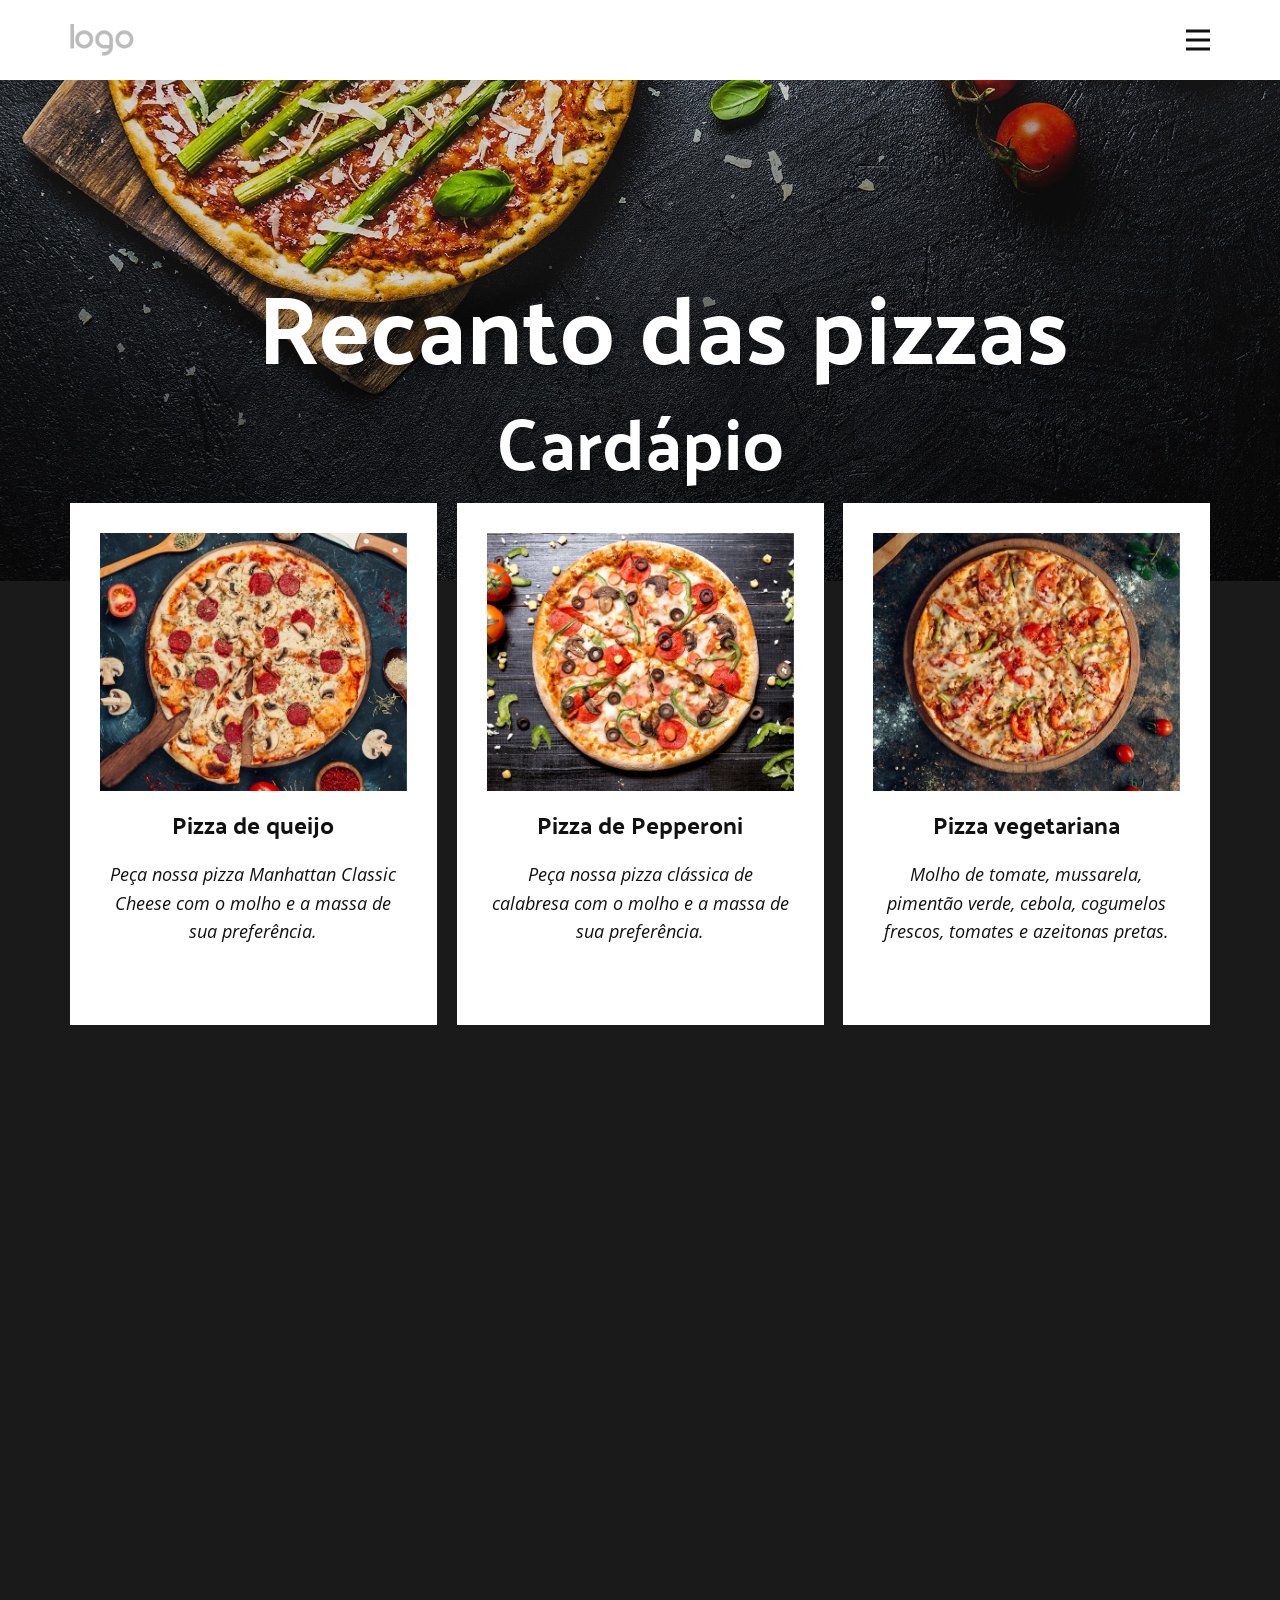
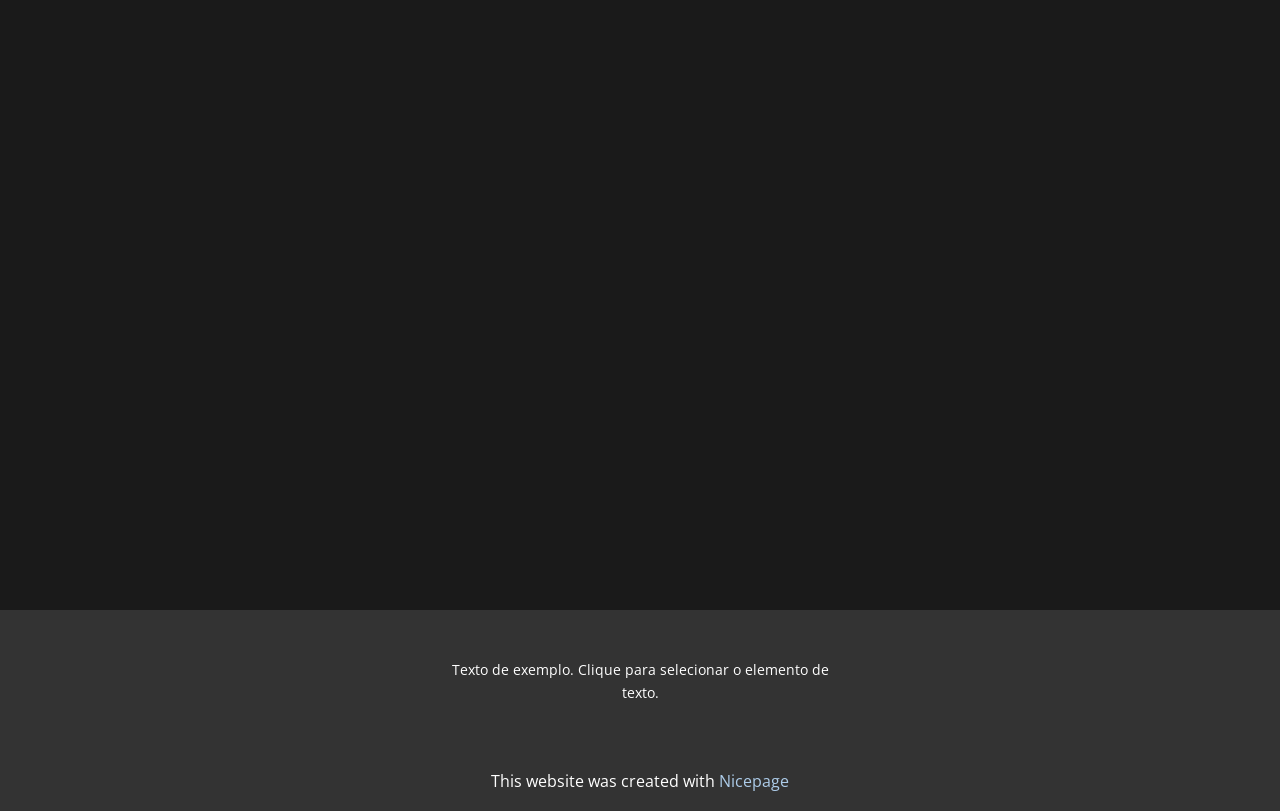
<file: index.html>
<!DOCTYPE html>
<html style="font-size: 16px;" lang="pt"><head>
    <meta name="viewport" content="width=device-width, initial-scale=1.0">
    <meta charset="utf-8">
    <meta name="keywords" content="Italy Pizza Menu">
    <meta name="description" content="">
    <title>Page 11</title>
    <link rel="stylesheet" href="nicepage.css" media="screen">
<link rel="stylesheet" href="index.css" media="screen">
    <script class="u-script" type="text/javascript" src="jquery.js" defer=""></script>
    <script class="u-script" type="text/javascript" src="nicepage.js" defer=""></script>
    <meta name="generator" content="Nicepage 8.4.18, nicepage.com">
    
    
    
    <link id="u-page-google-font" rel="stylesheet" href="https://fonts.googleapis.com/css2?display=swap&amp;family=Open+Sans:ital,wght@0,300;0,400;0,500;0,600;0,700;0,800;1,300;1,400;1,500;1,600;1,700;1,800&amp;family=Palanquin+Dark:wght@400;500;600;700">
    <script type="application/ld+json">{
		"@context": "http://schema.org",
		"@type": "Organization",
		"name": "",
		"logo": "images/default-logo.png"
}</script>
    <meta name="theme-color" content="#478ac9">
    <meta property="og:title" content="Page 11">
    <meta property="og:type" content="website">
  <meta data-intl-tel-input-cdn-path="intlTelInput/"></head>
  <body data-home-page="https://website6642624.nicepage.io/Page-11.html?version=0a09d515-8905-ed4c-a295-d7cd74cc14e2" data-home-page-title="Page 11" data-path-to-root="./" data-include-products="false" class="u-body u-clearfix u-xl-mode" data-lang="pt"><header class="u-clearfix u-header u-header" id="sec-3fd7"><div class="u-clearfix u-sheet u-valign-middle u-sheet-1">
        <a href="#" class="u-image u-logo u-image-1">
          <img src="images/default-logo.png" class="u-logo-image u-logo-image-1">
        </a>
        <nav class="u-menu u-menu-hamburger u-offcanvas u-menu-1" data-responsive-from="XL" role="navigation">
          <div class="menu-collapse" style="font-size: 1rem; letter-spacing: 0px; font-weight: 700; text-transform: uppercase;">
            <a class="u-button-style u-custom-active-border-color u-custom-border u-custom-border-color u-custom-borders u-custom-hover-border-color u-custom-left-right-menu-spacing u-custom-padding-bottom u-custom-text-active-color u-custom-text-color u-custom-text-hover-color u-custom-top-bottom-menu-spacing u-hamburger-link u-nav-link u-text-active-palette-1-base u-text-hover-palette-2-base" href="#" tabindex="-1" aria-label="Menu Abrir" aria-controls="bd85">
              <svg class="u-svg-link" viewBox="0 0 24 24"><use xlink:href="#menu-hamburger"></use></svg>
              <svg class="u-svg-content" version="1.1" id="menu-hamburger" viewBox="0 0 16 16" x="0px" y="0px" xmlns:xlink="http://www.w3.org/1999/xlink" xmlns="http://www.w3.org/2000/svg"><g><rect y="1" width="16" height="2"></rect><rect y="7" width="16" height="2"></rect><rect y="13" width="16" height="2"></rect>
</g></svg>
            </a>
          </div>
          <div class="u-custom-menu u-nav-container">
            <ul class="u-nav u-spacing-30 u-unstyled u-nav-1" role="menubar"><li class="u-nav-item" role="none"><a class="u-border-2 u-border-active-grey-90 u-border-hover-grey-50 u-border-no-left u-border-no-right u-border-no-top u-button-style u-nav-link u-text-active-grey-90 u-text-grey-90 u-text-hover-grey-90 u-nav-link-2" href="#" tabindex="-1" role="menuitem" aria-haspopup="true" aria-expanded="false"><font dir="auto" style="vertical-align: inherit;"><font dir="auto" style="vertical-align: inherit;">Lar</font>
</font>
</a>
</li></ul>
          </div>
          <div class="u-custom-menu u-nav-container-collapse" id="bd85" role="region" aria-label="Painel de menu">
            <div class="u-black u-container-style u-inner-container-layout u-opacity u-opacity-95 u-sidenav">
              <div class="u-inner-container-layout u-sidenav-overflow">
                <div class="u-menu-close" tabindex="-1" aria-label="fechar menu"></div>
                <ul class="u-align-center u-nav u-popupmenu-items u-unstyled u-nav-2"><li class="u-nav-item"><a class="u-button-style u-nav-link" href="#"><font dir="auto" style="vertical-align: inherit;"><font dir="auto" style="vertical-align: inherit;"><font dir="auto" style="vertical-align: inherit;"><font dir="auto" style="vertical-align: inherit;">Lar</font>
</font>
</font>
</font>
</a>
</li></ul>
              </div>
            </div>
            <div class="u-black u-menu-overlay u-opacity u-opacity-70"></div>
          </div>
        </nav>
      </div></header>
    <section class="u-clearfix u-container-align-center u-grey-90 u-section-1" id="sec-8072">
      <div class="custom-expanded u-container-style u-group u-image u-shading u-image-1" data-image-width="1980" data-image-height="1320">
        <div class="u-container-layout u-valign-top-lg u-valign-top-md u-valign-top-sm u-container-layout-1">
          <h1 class="u-align-center u-text u-text-custom-color-2 u-text-1" data-animation-name="customAnimationIn" data-animation-duration="1500">
            <font dir="auto" style="vertical-align: inherit;">
              <font dir="auto" style="vertical-align: inherit;"><span style="font-size: 6rem;">&nbsp;<span style="--text-color-var: #a92121;">
                    <font dir="auto" style="vertical-align: inherit;">
                      <font dir="auto" style="vertical-align: inherit;">Recanto das pizzas</font>
                    </font></span><span style="--text-color-var: #246c0c;">
                    <font dir="auto" style="vertical-align: inherit;"></font></span><span style="--text-color-var: #237016;">
                    <br></span></span>
                <font dir="auto" style="vertical-align: inherit;">
                  <font dir="auto" style="vertical-align: inherit;"> Cardápio</font>
                </font>
              </font>
            </font>
          </h1>
        </div>
      </div>
      <div class="u-list u-list-1">
        <div class="u-repeater u-repeater-1">
          <div class="u-container-align-center u-container-style u-list-item u-repeater-item u-shape-rectangle u-white u-list-item-1" data-animation-name="customAnimationIn" data-animation-duration="1500">
            <div class="u-container-layout u-similar-container u-valign-top u-container-layout-2">
              <img class="u-expanded-width u-image u-image-default u-image-2" src="images/45.jpg" alt="" data-image-width="700" data-image-height="560" data-animation-name="customAnimationIn" data-animation-duration="1500" data-animation-delay="500">
              <h4 class="u-align-center u-custom-font u-text u-text-2">
                <font dir="auto" style="vertical-align: inherit;">
                  <font dir="auto" style="vertical-align: inherit;">
                    <font dir="auto" style="vertical-align: inherit;">
                      <font dir="auto" style="vertical-align: inherit;">Pizza de queijo</font>
                    </font>
                  </font>
                </font>
              </h4>
              <p class="u-align-center u-text u-text-3">
                <font dir="auto" style="vertical-align: inherit;">
                  <font dir="auto" style="vertical-align: inherit;">
                    <font dir="auto" style="vertical-align: inherit;">
                      <font dir="auto" style="vertical-align: inherit;">Peça nossa pizza Manhattan Classic Cheese com o molho e a massa de sua preferência.</font>
                    </font>
                  </font>
                </font>
              </p>
              <p class="u-align-center u-text u-text-palette-2-base u-text-4" data-animation-name="customAnimationIn" data-animation-duration="1500" data-animation-delay="500">
                <font dir="auto" style="vertical-align: inherit;">
                  <font dir="auto" style="vertical-align: inherit;">
                    <font dir="auto" style="vertical-align: inherit;">
                      <font dir="auto" style="vertical-align: inherit;">$ 15,95</font>
                    </font>
                  </font>
                </font>
              </p>
            </div>
          </div>
          <div class="u-container-align-center u-container-style u-list-item u-repeater-item u-shape-rectangle u-video-cover u-white u-list-item-2" data-animation-name="customAnimationIn" data-animation-duration="1500">
            <div class="u-container-layout u-similar-container u-valign-top u-container-layout-3">
              <img class="u-expanded-width u-image u-image-default u-image-3" src="images/7777.jpg" alt="" data-image-width="700" data-image-height="560" data-animation-name="customAnimationIn" data-animation-duration="1500" data-animation-delay="500">
              <h4 class="u-align-center u-custom-font u-text u-text-5">
                <font dir="auto" style="vertical-align: inherit;">
                  <font dir="auto" style="vertical-align: inherit;">
                    <font dir="auto" style="vertical-align: inherit;">
                      <font dir="auto" style="vertical-align: inherit;">Pizza de Pepperoni</font>
                    </font>
                  </font>
                </font>
              </h4>
              <p class="u-align-center u-text u-text-6">
                <font dir="auto" style="vertical-align: inherit;">
                  <font dir="auto" style="vertical-align: inherit;">
                    <font dir="auto" style="vertical-align: inherit;">
                      <font dir="auto" style="vertical-align: inherit;">Peça nossa pizza clássica de calabresa com o molho e a massa de sua preferência.</font>
                    </font>
                  </font>
                </font>
                <br>
              </p>
              <p class="u-align-center u-text u-text-palette-2-base u-text-7" data-animation-name="customAnimationIn" data-animation-duration="1500" data-animation-delay="500">
                <font dir="auto" style="vertical-align: inherit;">
                  <font dir="auto" style="vertical-align: inherit;">
                    <font dir="auto" style="vertical-align: inherit;">
                      <font dir="auto" style="vertical-align: inherit;">$ 16,35</font>
                    </font>
                  </font>
                </font>
              </p>
            </div>
          </div>
          <div class="u-container-align-center u-container-style u-list-item u-repeater-item u-shape-rectangle u-video-cover u-white u-list-item-3" data-animation-name="customAnimationIn" data-animation-duration="1500">
            <div class="u-container-layout u-similar-container u-valign-top u-container-layout-4">
              <img class="u-expanded-width u-image u-image-default u-image-4" src="images/p1.jpg" alt="" data-image-width="700" data-image-height="560" data-animation-name="customAnimationIn" data-animation-duration="1500" data-animation-delay="500">
              <h4 class="u-align-center u-custom-font u-text u-text-8">
                <font dir="auto" style="vertical-align: inherit;">
                  <font dir="auto" style="vertical-align: inherit;">
                    <font dir="auto" style="vertical-align: inherit;">
                      <font dir="auto" style="vertical-align: inherit;">Pizza vegetariana</font>
                    </font>
                  </font>
                </font>
              </h4>
              <p class="u-align-center u-text u-text-9">
                <font dir="auto" style="vertical-align: inherit;">
                  <font dir="auto" style="vertical-align: inherit;">
                    <font dir="auto" style="vertical-align: inherit;">
                      <font dir="auto" style="vertical-align: inherit;">Molho de tomate, mussarela, pimentão verde, cebola, cogumelos frescos, tomates e azeitonas pretas.</font>
                    </font>
                  </font>
                </font>
              </p>
              <p class="u-align-center u-text u-text-palette-2-base u-text-10" data-animation-name="customAnimationIn" data-animation-duration="1500" data-animation-delay="500">
                <font dir="auto" style="vertical-align: inherit;">
                  <font dir="auto" style="vertical-align: inherit;">
                    <font dir="auto" style="vertical-align: inherit;">
                      <font dir="auto" style="vertical-align: inherit;">$ 19,95</font>
                    </font>
                  </font>
                </font>
              </p>
            </div>
          </div>
          <div class="u-container-align-center u-container-style u-list-item u-repeater-item u-shape-rectangle u-video-cover u-white u-list-item-4" data-animation-name="customAnimationIn" data-animation-duration="1500">
            <div class="u-container-layout u-similar-container u-valign-top u-container-layout-5">
              <img class="u-expanded-width u-image u-image-default u-image-5" src="images/09.jpg" alt="" data-image-width="996" data-image-height="881" data-animation-name="customAnimationIn" data-animation-duration="1500" data-animation-delay="500">
              <h4 class="u-align-center u-custom-font u-text u-text-11">
                <font dir="auto" style="vertical-align: inherit;">
                  <font dir="auto" style="vertical-align: inherit;">
                    <font dir="auto" style="vertical-align: inherit;">
                      <font dir="auto" style="vertical-align: inherit;">Pizza de mussarela</font>
                    </font>
                  </font>
                </font>
              </h4>
              <p class="u-align-center u-text u-text-12">
                <font dir="auto" style="vertical-align: inherit;">
                  <font dir="auto" style="vertical-align: inherit;">
                    <font dir="auto" style="vertical-align: inherit;">
                      <font dir="auto" style="vertical-align: inherit;">Molho picante caseiro secreto, com calabresa em rodelas onduladas e mussarela fresca.</font>
                    </font>
                  </font>
                </font>
              </p>
              <p class="u-align-center u-text u-text-palette-2-base u-text-13" data-animation-name="customAnimationIn" data-animation-duration="1500" data-animation-delay="500">
                <font dir="auto" style="vertical-align: inherit;">
                  <font dir="auto" style="vertical-align: inherit;">
                    <font dir="auto" style="vertical-align: inherit;">
                      <font dir="auto" style="vertical-align: inherit;">$ 22,55</font>
                    </font>
                  </font>
                </font>
              </p>
            </div>
          </div>
          <div class="u-container-align-center u-container-style u-list-item u-repeater-item u-shape-rectangle u-video-cover u-white u-list-item-5" data-animation-name="customAnimationIn" data-animation-duration="1500">
            <div class="u-container-layout u-similar-container u-valign-top u-container-layout-6">
              <img class="u-expanded-width u-image u-image-default u-image-6" src="images/46.jpg" alt="" data-image-width="996" data-image-height="881" data-animation-name="customAnimationIn" data-animation-duration="1500" data-animation-delay="500">
              <h4 class="u-align-center u-custom-font u-text u-text-14">
                <font dir="auto" style="vertical-align: inherit;">
                  <font dir="auto" style="vertical-align: inherit;">
                    <font dir="auto" style="vertical-align: inherit;">
                      <font dir="auto" style="vertical-align: inherit;">Pizza siciliana</font>
                    </font>
                  </font>
                </font>
              </h4>
              <p class="u-align-center u-text u-text-15">
                <font dir="auto" style="vertical-align: inherit;">
                  <font dir="auto" style="vertical-align: inherit;">
                    <font dir="auto" style="vertical-align: inherit;">
                      <font dir="auto" style="vertical-align: inherit;">Salame, calabresa, linguiça italiana, pimentões verdes e cebolas.</font>
                    </font>
                  </font>
                </font>
              </p>
              <p class="u-align-center u-text u-text-palette-2-base u-text-16" data-animation-name="customAnimationIn" data-animation-duration="1500" data-animation-delay="500">
                <font dir="auto" style="vertical-align: inherit;">
                  <font dir="auto" style="vertical-align: inherit;">
                    <font dir="auto" style="vertical-align: inherit;">
                      <font dir="auto" style="vertical-align: inherit;">$ 19,15</font>
                    </font>
                  </font>
                </font>
              </p>
            </div>
          </div>
          <div class="u-container-align-center u-container-style u-list-item u-repeater-item u-shape-rectangle u-video-cover u-white u-list-item-6" data-animation-name="customAnimationIn" data-animation-duration="1500">
            <div class="u-container-layout u-similar-container u-valign-top u-container-layout-7">
              <img class="u-expanded-width u-image u-image-default u-image-7" src="images/68.jpg" alt="" data-image-width="996" data-image-height="881" data-animation-name="customAnimationIn" data-animation-duration="1500" data-animation-delay="500">
              <h4 class="u-align-center u-custom-font u-text u-text-17">
                <font dir="auto" style="vertical-align: inherit;">
                  <font dir="auto" style="vertical-align: inherit;">
                    <font dir="auto" style="vertical-align: inherit;">
                      <font dir="auto" style="vertical-align: inherit;">Pizza soda</font>
                    </font>
                  </font>
                </font>
              </h4>
              <p class="u-align-center u-text u-text-18">
                <font dir="auto" style="vertical-align: inherit;">
                  <font dir="auto" style="vertical-align: inherit;">
                    <font dir="auto" style="vertical-align: inherit;">
                      <font dir="auto" style="vertical-align: inherit;">Tomate, cebola, pimentão verde e frango grelhado ou frito.</font>
                    </font>
                  </font>
                </font>
              </p>
              <p class="u-align-center u-text u-text-palette-2-base u-text-19" data-animation-name="customAnimationIn" data-animation-duration="1500" data-animation-delay="500">
                <font dir="auto" style="vertical-align: inherit;">
                  <font dir="auto" style="vertical-align: inherit;">
                    <font dir="auto" style="vertical-align: inherit;">
                      <font dir="auto" style="vertical-align: inherit;">$ 14,25</font>
                    </font>
                  </font>
                </font>
              </p>
            </div>
          </div>
          <div class="u-container-align-center u-container-style u-list-item u-repeater-item u-shape-rectangle u-video-cover u-white u-list-item-7" data-animation-name="customAnimationIn" data-animation-duration="1500">
            <div class="u-container-layout u-similar-container u-valign-top u-container-layout-8">
              <img class="u-expanded-width u-image u-image-default u-image-8" src="images/53.jpg" alt="" data-image-width="996" data-image-height="881" data-animation-name="customAnimationIn" data-animation-duration="1500" data-animation-delay="500">
              <h4 class="u-align-center u-custom-font u-text u-text-20">
                <font dir="auto" style="vertical-align: inherit;">
                  <font dir="auto" style="vertical-align: inherit;">
                    <font dir="auto" style="vertical-align: inherit;">
                      <font dir="auto" style="vertical-align: inherit;">Pizza Vegetariana</font>
                    </font>
                  </font>
                </font>
              </h4>
              <p class="u-align-center u-text u-text-21">
                <font dir="auto" style="vertical-align: inherit;">
                  <font dir="auto" style="vertical-align: inherit;">
                    <font dir="auto" style="vertical-align: inherit;">
                      <font dir="auto" style="vertical-align: inherit;">Azeitonas pretas, pimentão verde, cebola, cogumelo e tomate.</font>
                    </font>
                  </font>
                </font>
              </p>
              <p class="u-align-center u-text u-text-palette-2-base u-text-22" data-animation-name="customAnimationIn" data-animation-duration="1500" data-animation-delay="500">
                <font dir="auto" style="vertical-align: inherit;">
                  <font dir="auto" style="vertical-align: inherit;">
                    <font dir="auto" style="vertical-align: inherit;">
                      <font dir="auto" style="vertical-align: inherit;">$ 12,45</font>
                    </font>
                  </font>
                </font>
              </p>
            </div>
          </div>
          <div class="u-container-align-center u-container-style u-list-item u-repeater-item u-shape-rectangle u-video-cover u-white u-list-item-8" data-animation-name="customAnimationIn" data-animation-duration="1500">
            <div class="u-container-layout u-similar-container u-valign-top u-container-layout-9">
              <img class="u-expanded-width u-image u-image-default u-image-9" src="images/22.jpg" alt="" data-image-width="996" data-image-height="881" data-animation-name="customAnimationIn" data-animation-duration="1500" data-animation-delay="500">
              <h4 class="u-align-center u-custom-font u-text u-text-23">
                <font dir="auto" style="vertical-align: inherit;">
                  <font dir="auto" style="vertical-align: inherit;">
                    <font dir="auto" style="vertical-align: inherit;">
                      <font dir="auto" style="vertical-align: inherit;">Pizza de Frango</font>
                    </font>
                  </font>
                </font>
              </h4>
              <p class="u-align-center u-text u-text-24">
                <font dir="auto" style="vertical-align: inherit;">
                  <font dir="auto" style="vertical-align: inherit;">
                    <font dir="auto" style="vertical-align: inherit;">
                      <font dir="auto" style="vertical-align: inherit;">Molho Alfredo, frango grelhado, </font>
                    </font>
                  </font>
                </font>
                <br>
                <font dir="auto" style="vertical-align: inherit;">
                  <font dir="auto" style="vertical-align: inherit;">
                    <font dir="auto" style="vertical-align: inherit;">
                      <font dir="auto" style="vertical-align: inherit;">cogumelos e azeitonas pretas.</font>
                    </font>
                  </font>
                </font>
              </p>
              <p class="u-align-center u-text u-text-palette-2-base u-text-25" data-animation-name="customAnimationIn" data-animation-duration="1500" data-animation-delay="500">
                <font dir="auto" style="vertical-align: inherit;">
                  <font dir="auto" style="vertical-align: inherit;">
                    <font dir="auto" style="vertical-align: inherit;">
                      <font dir="auto" style="vertical-align: inherit;">$ 13,55</font>
                    </font>
                  </font>
                </font>
              </p>
            </div>
          </div>
          <div class="u-container-align-center u-container-style u-list-item u-repeater-item u-shape-rectangle u-video-cover u-white u-list-item-9" data-animation-name="customAnimationIn" data-animation-duration="1500">
            <div class="u-container-layout u-similar-container u-valign-top u-container-layout-10">
              <img class="u-expanded-width u-image u-image-default u-image-10" src="images/43.jpg" alt="" data-image-width="996" data-image-height="881" data-animation-name="customAnimationIn" data-animation-duration="1500" data-animation-delay="500">
              <h4 class="u-align-center u-custom-font u-text u-text-26">
                <font dir="auto" style="vertical-align: inherit;">
                  <font dir="auto" style="vertical-align: inherit;">
                    <font dir="auto" style="vertical-align: inherit;">
                      <font dir="auto" style="vertical-align: inherit;">Pizza Quente Brown</font>
                    </font>
                  </font>
                </font>
              </h4>
              <p class="u-align-center u-text u-text-27">
                <font dir="auto" style="vertical-align: inherit;">
                  <font dir="auto" style="vertical-align: inherit;">
                    <font dir="auto" style="vertical-align: inherit;">
                      <font dir="auto" style="vertical-align: inherit;">Peru assado, bacon e tomate sobre </font>
                    </font>
                  </font>
                </font>
                <br>
                <font dir="auto" style="vertical-align: inherit;">
                  <font dir="auto" style="vertical-align: inherit;">
                    <font dir="auto" style="vertical-align: inherit;">
                      <font dir="auto" style="vertical-align: inherit;">molho Alfredo cremoso de cheddar.</font>
                    </font>
                  </font>
                </font>
              </p>
              <p class="u-align-center u-text u-text-palette-2-base u-text-28" data-animation-name="customAnimationIn" data-animation-duration="1500" data-animation-delay="500">
                <font dir="auto" style="vertical-align: inherit;">
                  <font dir="auto" style="vertical-align: inherit;">
                    <font dir="auto" style="vertical-align: inherit;">
                      <font dir="auto" style="vertical-align: inherit;">$ 18,00</font>
                    </font>
                  </font>
                </font>
              </p>
            </div>
          </div>
        </div>
      </div>
      <p class="u-align-center u-text u-text-29" data-animation-name="customAnimationIn" data-animation-duration="1500" data-animation-delay="750">
        <font dir="auto" style="vertical-align: inherit;">
          <font dir="auto" style="vertical-align: inherit;">
            <font dir="auto" style="vertical-align: inherit;">
              <font dir="auto" style="vertical-align: inherit;">Imagens do </font>
            </font>
          </font>
        </font>
        <a href="https://www.freepik.com" class="u-active-none u-border-1 u-border-active-palette-2-base u-border-hover-palette-2-base u-border-no-left u-border-no-right u-border-no-top u-border-white u-bottom-left-radius-0 u-bottom-right-radius-0 u-btn u-button-link u-button-style u-hover-none u-none u-radius-0 u-text-body-alt-color u-top-left-radius-0 u-top-right-radius-0 u-btn-1" target="_blank">
          <font dir="auto" style="vertical-align: inherit;">
            <font dir="auto" style="vertical-align: inherit;">
              <font dir="auto" style="vertical-align: inherit;">
                <font dir="auto" style="vertical-align: inherit;">Freepik</font>
              </font>
            </font>
          </font>
        </a>
      </p>
    </section>
    
    
    
    <footer class="u-align-center u-clearfix u-container-align-center u-footer u-grey-80 u-footer" id="sec-75cc"><div class="u-clearfix u-sheet u-sheet-1">
        <p class="u-small-text u-text u-text-variant u-text-1">
          <font dir="auto" style="vertical-align: inherit;">
            <font dir="auto" style="vertical-align: inherit;">Texto de exemplo. Clique para selecionar o elemento de texto.</font>
          </font>
        </p>
      </div></footer>
    <section class="u-backlink u-clearfix u-grey-80"> This website was created with <a href="https://nicepage.com">Nicepage</a>
    </section>
  
</body></html>
</file>
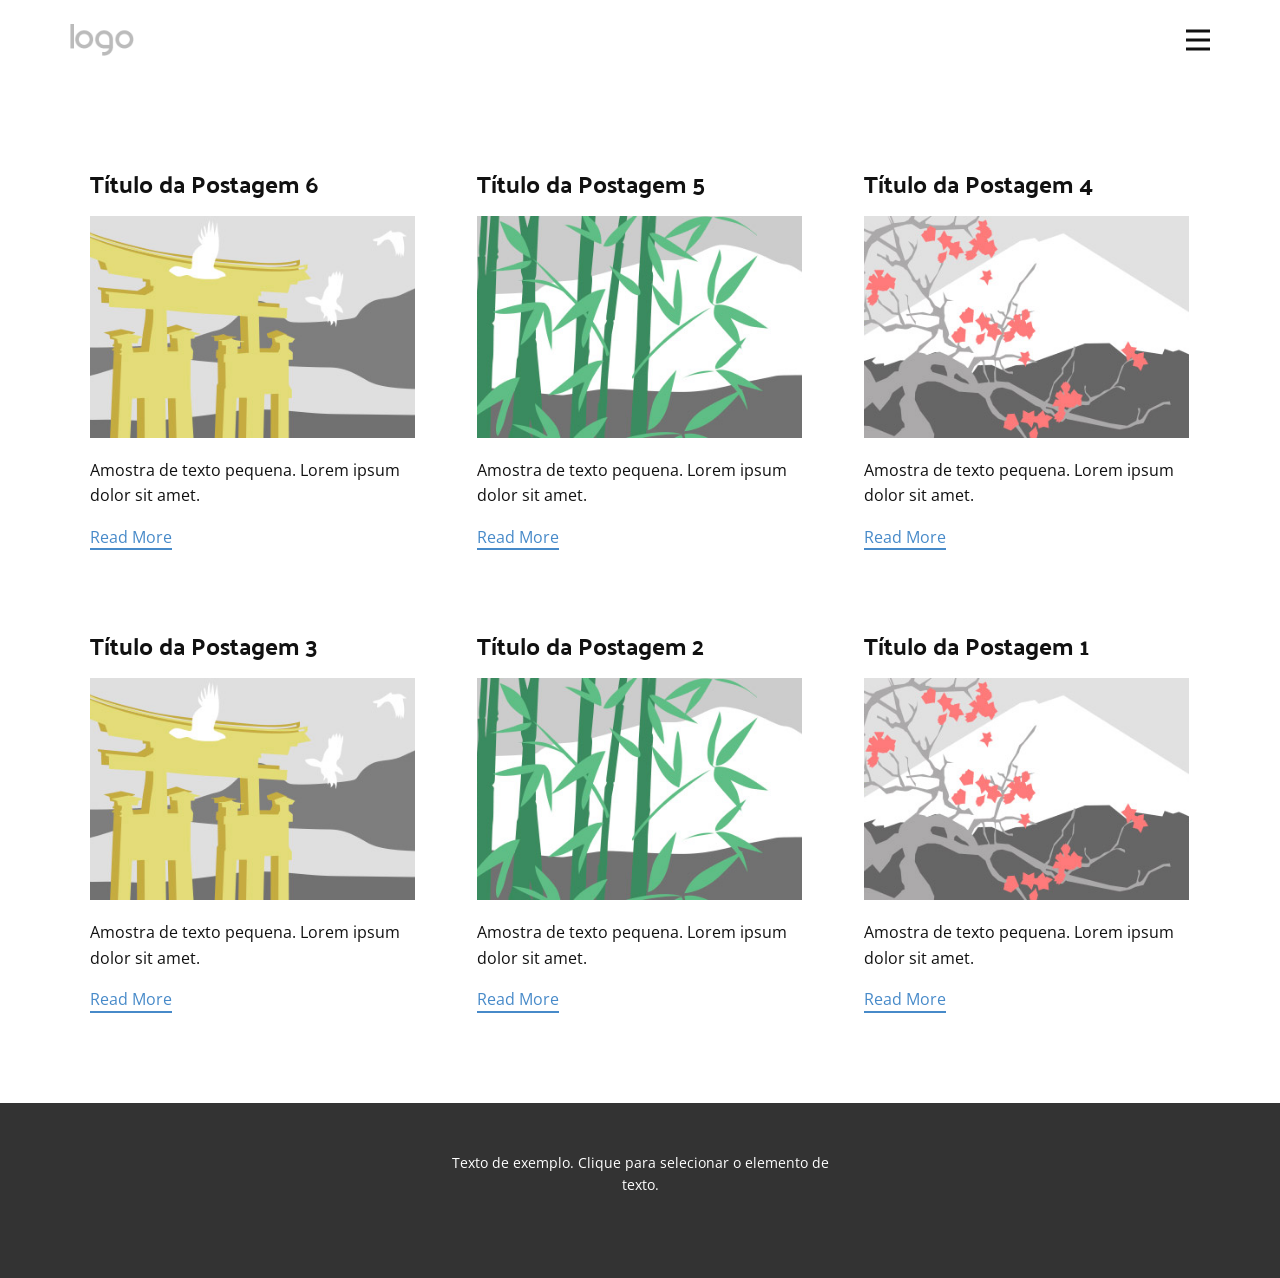
<file: blog/blog.html>
<!DOCTYPE html>
<html style="font-size: 16px;" lang="pt"><head>
    <meta name="viewport" content="width=device-width, initial-scale=1.0">
    <meta charset="utf-8">
    <meta name="keywords" content="">
    <meta name="description" content="">
    <title>Blog</title>
    <link rel="stylesheet" href="../nicepage.css" media="screen">
<link rel="stylesheet" href="../Blog-Template.css" media="screen">
    <script class="u-script" type="text/javascript" src="../jquery.js" defer=""></script>
    <script class="u-script" type="text/javascript" src="../nicepage.js" defer=""></script>
    <meta name="generator" content="Nicepage 8.4.18, nicepage.com">
    
    
    
    <link id="u-page-google-font" rel="stylesheet" href="https://fonts.googleapis.com/css2?display=swap&amp;family=Open+Sans:ital,wght@0,300;0,400;0,500;0,600;0,700;0,800;1,300;1,400;1,500;1,600;1,700;1,800&amp;family=Palanquin+Dark:wght@400;500;600;700">
    <script type="application/ld+json">{
		"@context": "http://schema.org",
		"@type": "Organization",
		"name": "",
		"logo": "images/default-logo.png"
}</script>
    <meta name="theme-color" content="#478ac9">
  <meta data-intl-tel-input-cdn-path="intlTelInput/"></head>
  <body data-path-to-root="../" data-include-products="false" class="u-body u-xl-mode" data-lang="pt"><header class="u-clearfix u-header u-header" id="sec-3fd7"><div class="u-clearfix u-sheet u-valign-middle u-sheet-1">
        <a href="#" class="u-image u-logo u-image-1">
          <img src="../images/default-logo.png" class="u-logo-image u-logo-image-1">
        </a>
        <nav class="u-menu u-menu-hamburger u-offcanvas u-menu-1" data-responsive-from="XL" role="navigation">
          <div class="menu-collapse" style="font-size: 1rem; letter-spacing: 0px; font-weight: 700; text-transform: uppercase;">
            <a class="u-button-style u-custom-active-border-color u-custom-border u-custom-border-color u-custom-borders u-custom-hover-border-color u-custom-left-right-menu-spacing u-custom-padding-bottom u-custom-text-active-color u-custom-text-color u-custom-text-hover-color u-custom-top-bottom-menu-spacing u-hamburger-link u-nav-link u-text-active-palette-1-base u-text-hover-palette-2-base" href="#" tabindex="-1" aria-label="Menu Abrir" aria-controls="bd85">
              <svg class="u-svg-link" viewBox="0 0 24 24"><use xlink:href="#menu-hamburger"></use></svg>
              <svg class="u-svg-content" version="1.1" id="menu-hamburger" viewBox="0 0 16 16" x="0px" y="0px" xmlns:xlink="http://www.w3.org/1999/xlink" xmlns="http://www.w3.org/2000/svg"><g><rect y="1" width="16" height="2"></rect><rect y="7" width="16" height="2"></rect><rect y="13" width="16" height="2"></rect>
</g></svg>
            </a>
          </div>
          <div class="u-custom-menu u-nav-container">
            <ul class="u-nav u-spacing-30 u-unstyled u-nav-1" role="menubar"><li class="u-nav-item" role="none"><a class="u-border-2 u-border-active-grey-90 u-border-hover-grey-50 u-border-no-left u-border-no-right u-border-no-top u-button-style u-nav-link u-text-active-grey-90 u-text-grey-90 u-text-hover-grey-90 u-nav-link-2" href="#" tabindex="-1" role="menuitem" aria-haspopup="true" aria-expanded="false"><font dir="auto" style="vertical-align: inherit;"><font dir="auto" style="vertical-align: inherit;">Lar</font>
</font>
</a>
</li></ul>
          </div>
          <div class="u-custom-menu u-nav-container-collapse" id="bd85" role="region" aria-label="Painel de menu">
            <div class="u-black u-container-style u-inner-container-layout u-opacity u-opacity-95 u-sidenav">
              <div class="u-inner-container-layout u-sidenav-overflow">
                <div class="u-menu-close" tabindex="-1" aria-label="fechar menu"></div>
                <ul class="u-align-center u-nav u-popupmenu-items u-unstyled u-nav-2"><li class="u-nav-item"><a class="u-button-style u-nav-link" href="#"><font dir="auto" style="vertical-align: inherit;"><font dir="auto" style="vertical-align: inherit;"><font dir="auto" style="vertical-align: inherit;"><font dir="auto" style="vertical-align: inherit;">Lar</font>
</font>
</font>
</font>
</a>
</li></ul>
              </div>
            </div>
            <div class="u-black u-menu-overlay u-opacity u-opacity-70"></div>
          </div>
        </nav>
      </div></header>
    <section class="u-clearfix u-section-1" id="block-2">
      <div class="u-clearfix u-sheet u-valign-middle u-sheet-1"><!--blog--><!--blog_options_json--><!--{"type":"Recent","source":"","tags":"","count":""}--><!--/blog_options_json-->
        <div class="u-blog u-expanded-width u-repeater u-repeater-1" data-blog-id="blog-1"><!--blog_post-->
          <div class="u-blog-post u-container-style u-repeater-item u-white u-repeater-item-1">
            <div class="u-container-layout u-similar-container u-valign-top u-container-layout-1"><!--blog_post_header-->
              <h4 class="u-blog-control u-text u-text-1">
                <a class="u-post-header-link" href="../blog/post-5.html">Título da Postagem 6</a>
              </h4><!--/blog_post_header--><!--blog_post_image-->
              <img alt="" class="u-blog-control u-expanded-width u-image u-image-default u-image-1" src="../images/8ad73f3c.jpeg" data-href="../blog/post-5.html"><!--/blog_post_image--><!--blog_post_content-->
              <div class="u-blog-control u-post-content u-text u-text-2 fr-view">Amostra de texto pequena. Lorem ipsum dolor sit amet.</div><!--/blog_post_content--><!--blog_post_readmore-->
              <a href="../blog/post-5.html" class="u-blog-control u-border-2 u-border-palette-1-base u-btn u-btn-rectangle u-button-style u-none u-btn-1"><!--blog_post_readmore_content--><!--options_json--><!--{"content":"Read More","defaultValue":"Ler Mais"}--><!--/options_json-->Read More<!--/blog_post_readmore_content--></a><!--/blog_post_readmore-->
            </div>
          </div><div class="u-blog-post u-container-style u-repeater-item u-video-cover u-white">
            <div class="u-container-layout u-similar-container u-valign-top u-container-layout-2"><!--blog_post_header-->
              <h4 class="u-blog-control u-text u-text-3">
                <a class="u-post-header-link" href="../blog/post-4.html">Título da Postagem 5</a>
              </h4><!--/blog_post_header--><!--blog_post_image-->
              <img alt="" class="u-blog-control u-expanded-width u-image u-image-default u-image-2" src="../images/68f64b9d.jpeg" data-href="../blog/post-4.html"><!--/blog_post_image--><!--blog_post_content-->
              <div class="u-blog-control u-post-content u-text u-text-4 fr-view">Amostra de texto pequena. Lorem ipsum dolor sit amet.</div><!--/blog_post_content--><!--blog_post_readmore-->
              <a href="../blog/post-4.html" class="u-blog-control u-border-2 u-border-palette-1-base u-btn u-btn-rectangle u-button-style u-none u-btn-2"><!--blog_post_readmore_content--><!--options_json--><!--{"content":"Read More","defaultValue":"Ler Mais"}--><!--/options_json-->Read More<!--/blog_post_readmore_content--></a><!--/blog_post_readmore-->
            </div>
          </div><div class="u-blog-post u-container-style u-repeater-item u-video-cover u-white">
            <div class="u-container-layout u-similar-container u-valign-top u-container-layout-3"><!--blog_post_header-->
              <h4 class="u-blog-control u-text u-text-5">
                <a class="u-post-header-link" href="../blog/post-3.html">Título da Postagem 4</a>
              </h4><!--/blog_post_header--><!--blog_post_image-->
              <img alt="" class="u-blog-control u-expanded-width u-image u-image-default u-image-3" src="../images/0fd3416c.jpeg" data-href="../blog/post-3.html"><!--/blog_post_image--><!--blog_post_content-->
              <div class="u-blog-control u-post-content u-text u-text-6 fr-view">Amostra de texto pequena. Lorem ipsum dolor sit amet.</div><!--/blog_post_content--><!--blog_post_readmore-->
              <a href="../blog/post-3.html" class="u-blog-control u-border-2 u-border-palette-1-base u-btn u-btn-rectangle u-button-style u-none u-btn-3"><!--blog_post_readmore_content--><!--options_json--><!--{"content":"Read More","defaultValue":"Ler Mais"}--><!--/options_json-->Read More<!--/blog_post_readmore_content--></a><!--/blog_post_readmore-->
            </div>
          </div><div class="u-blog-post u-container-style u-repeater-item u-white u-repeater-item-1">
            <div class="u-container-layout u-similar-container u-valign-top u-container-layout-1"><!--blog_post_header-->
              <h4 class="u-blog-control u-text u-text-1">
                <a class="u-post-header-link" href="../blog/post-2.html">Título da Postagem 3</a>
              </h4><!--/blog_post_header--><!--blog_post_image-->
              <img alt="" class="u-blog-control u-expanded-width u-image u-image-default u-image-1" src="../images/8ad73f3c.jpeg" data-href="../blog/post-2.html"><!--/blog_post_image--><!--blog_post_content-->
              <div class="u-blog-control u-post-content u-text u-text-2 fr-view">Amostra de texto pequena. Lorem ipsum dolor sit amet.</div><!--/blog_post_content--><!--blog_post_readmore-->
              <a href="../blog/post-2.html" class="u-blog-control u-border-2 u-border-palette-1-base u-btn u-btn-rectangle u-button-style u-none u-btn-1"><!--blog_post_readmore_content--><!--options_json--><!--{"content":"Read More","defaultValue":"Ler Mais"}--><!--/options_json-->Read More<!--/blog_post_readmore_content--></a><!--/blog_post_readmore-->
            </div>
          </div><div class="u-blog-post u-container-style u-repeater-item u-video-cover u-white">
            <div class="u-container-layout u-similar-container u-valign-top u-container-layout-2"><!--blog_post_header-->
              <h4 class="u-blog-control u-text u-text-3">
                <a class="u-post-header-link" href="../blog/post-1.html">Título da Postagem 2</a>
              </h4><!--/blog_post_header--><!--blog_post_image-->
              <img alt="" class="u-blog-control u-expanded-width u-image u-image-default u-image-2" src="../images/68f64b9d.jpeg" data-href="../blog/post-1.html"><!--/blog_post_image--><!--blog_post_content-->
              <div class="u-blog-control u-post-content u-text u-text-4 fr-view">Amostra de texto pequena. Lorem ipsum dolor sit amet.</div><!--/blog_post_content--><!--blog_post_readmore-->
              <a href="../blog/post-1.html" class="u-blog-control u-border-2 u-border-palette-1-base u-btn u-btn-rectangle u-button-style u-none u-btn-2"><!--blog_post_readmore_content--><!--options_json--><!--{"content":"Read More","defaultValue":"Ler Mais"}--><!--/options_json-->Read More<!--/blog_post_readmore_content--></a><!--/blog_post_readmore-->
            </div>
          </div><div class="u-blog-post u-container-style u-repeater-item u-video-cover u-white">
            <div class="u-container-layout u-similar-container u-valign-top u-container-layout-3"><!--blog_post_header-->
              <h4 class="u-blog-control u-text u-text-5">
                <a class="u-post-header-link" href="../blog/post.html">Título da Postagem 1</a>
              </h4><!--/blog_post_header--><!--blog_post_image-->
              <img alt="" class="u-blog-control u-expanded-width u-image u-image-default u-image-3" src="../images/0fd3416c.jpeg" data-href="../blog/post.html"><!--/blog_post_image--><!--blog_post_content-->
              <div class="u-blog-control u-post-content u-text u-text-6 fr-view">Amostra de texto pequena. Lorem ipsum dolor sit amet.</div><!--/blog_post_content--><!--blog_post_readmore-->
              <a href="../blog/post.html" class="u-blog-control u-border-2 u-border-palette-1-base u-btn u-btn-rectangle u-button-style u-none u-btn-3"><!--blog_post_readmore_content--><!--options_json--><!--{"content":"Read More","defaultValue":"Ler Mais"}--><!--/options_json-->Read More<!--/blog_post_readmore_content--></a><!--/blog_post_readmore-->
            </div>
          </div><!--/blog_post--><!--blog_post-->
          <!--/blog_post--><!--blog_post-->
          <!--/blog_post-->
        </div><!--/blog-->
      </div>
    </section>
    
    
    
    <footer class="u-align-center u-clearfix u-container-align-center u-footer u-grey-80 u-footer" id="sec-75cc"><div class="u-clearfix u-sheet u-sheet-1">
        <p class="u-small-text u-text u-text-variant u-text-1">
          <font dir="auto" style="vertical-align: inherit;">
            <font dir="auto" style="vertical-align: inherit;">Texto de exemplo. Clique para selecionar o elemento de texto.</font>
          </font>
        </p>
      </div></footer>
    <section class="u-backlink u-clearfix u-grey-80"></section>
  
</body></html>
</file>
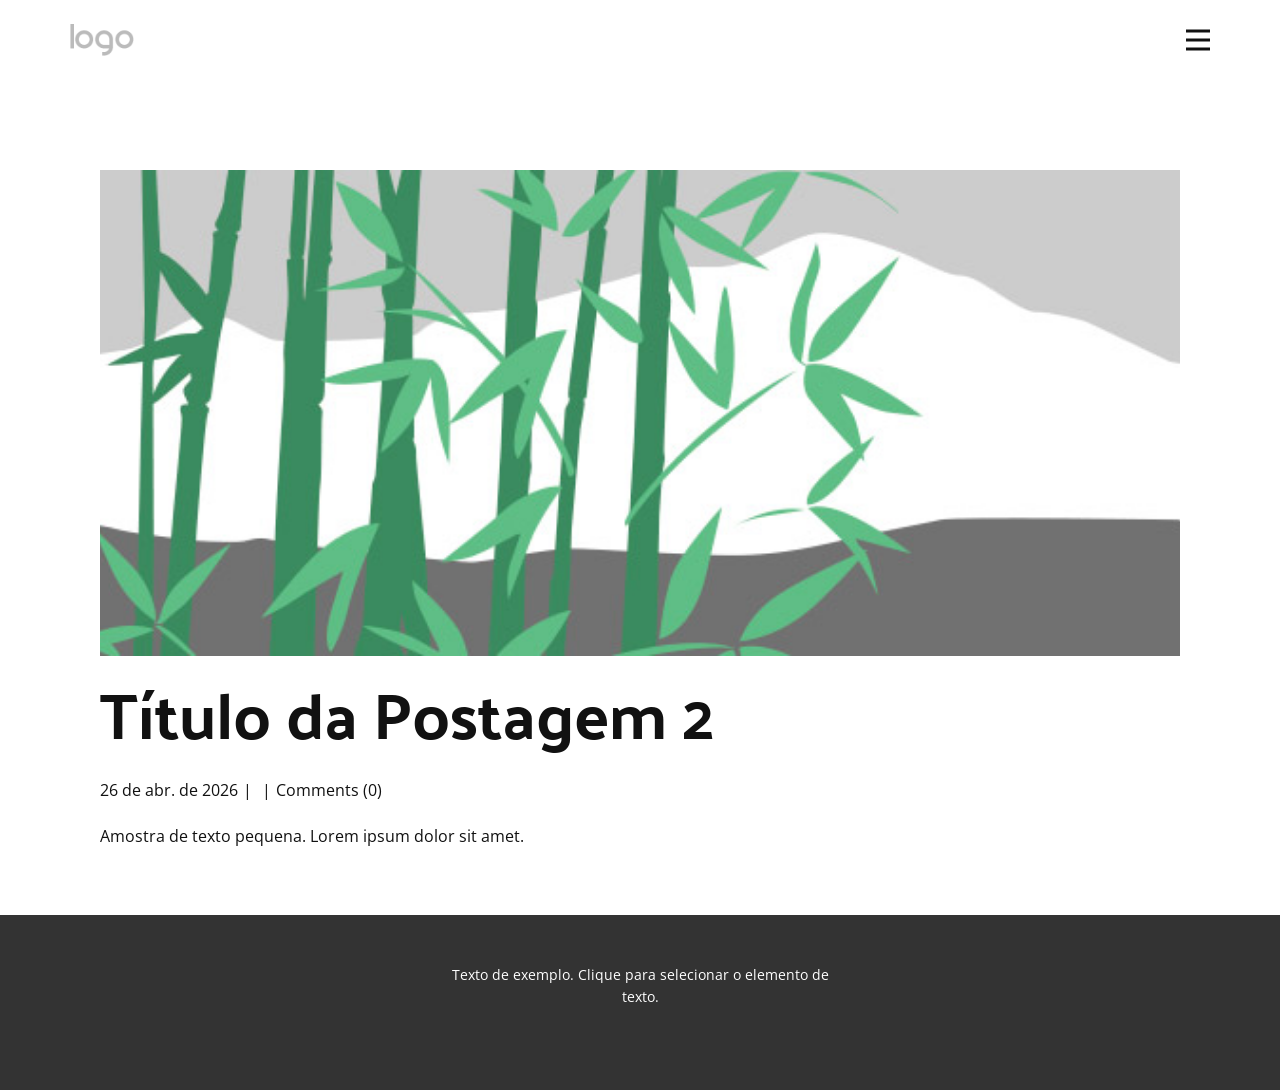
<file: blog/post-1.html>
<!DOCTYPE html>
<html style="font-size: 16px;" lang="pt"><head>
    <meta name="viewport" content="width=device-width, initial-scale=1.0">
    <meta charset="utf-8">
    <meta name="keywords" content="Título da Postagem 1">
    <meta name="description" content="">
    <title>Título da Postagem 2</title>
    <link rel="stylesheet" href="../nicepage.css" media="screen">
<link rel="stylesheet" href="../Post-Template.css" media="screen">
    <script class="u-script" type="text/javascript" src="../jquery.js" defer=""></script>
    <script class="u-script" type="text/javascript" src="../nicepage.js" defer=""></script>
    <meta name="generator" content="Nicepage 8.4.18, nicepage.com">
    
    
    
    <link id="u-page-google-font" rel="stylesheet" href="https://fonts.googleapis.com/css2?display=swap&amp;family=Open+Sans:ital,wght@0,300;0,400;0,500;0,600;0,700;0,800;1,300;1,400;1,500;1,600;1,700;1,800&amp;family=Palanquin+Dark:wght@400;500;600;700">
    <script type="application/ld+json">{
		"@context": "http://schema.org",
		"@type": "Organization",
		"name": "",
		"logo": "images/default-logo.png"
}</script>
    <meta name="theme-color" content="#478ac9">
  <meta data-intl-tel-input-cdn-path="intlTelInput/"></head>
  <body data-path-to-root="./" data-include-products="false" class="u-body u-xl-mode" data-lang="pt"><header class="u-clearfix u-header u-header" id="sec-3fd7"><div class="u-clearfix u-sheet u-valign-middle u-sheet-1">
        <a href="#" class="u-image u-logo u-image-1">
          <img src="../images/default-logo.png" class="u-logo-image u-logo-image-1">
        </a>
        <nav class="u-menu u-menu-hamburger u-offcanvas u-menu-1" data-responsive-from="XL" role="navigation">
          <div class="menu-collapse" style="font-size: 1rem; letter-spacing: 0px; font-weight: 700; text-transform: uppercase;">
            <a class="u-button-style u-custom-active-border-color u-custom-border u-custom-border-color u-custom-borders u-custom-hover-border-color u-custom-left-right-menu-spacing u-custom-padding-bottom u-custom-text-active-color u-custom-text-color u-custom-text-hover-color u-custom-top-bottom-menu-spacing u-hamburger-link u-nav-link u-text-active-palette-1-base u-text-hover-palette-2-base" href="#" tabindex="-1" aria-label="Menu Abrir" aria-controls="bd85">
              <svg class="u-svg-link" viewBox="0 0 24 24"><use xlink:href="#menu-hamburger"></use></svg>
              <svg class="u-svg-content" version="1.1" id="menu-hamburger" viewBox="0 0 16 16" x="0px" y="0px" xmlns:xlink="http://www.w3.org/1999/xlink" xmlns="http://www.w3.org/2000/svg"><g><rect y="1" width="16" height="2"></rect><rect y="7" width="16" height="2"></rect><rect y="13" width="16" height="2"></rect>
</g></svg>
            </a>
          </div>
          <div class="u-custom-menu u-nav-container">
            <ul class="u-nav u-spacing-30 u-unstyled u-nav-1" role="menubar"><li class="u-nav-item" role="none"><a class="u-border-2 u-border-active-grey-90 u-border-hover-grey-50 u-border-no-left u-border-no-right u-border-no-top u-button-style u-nav-link u-text-active-grey-90 u-text-grey-90 u-text-hover-grey-90 u-nav-link-2" href="#" tabindex="-1" role="menuitem" aria-haspopup="true" aria-expanded="false"><font dir="auto" style="vertical-align: inherit;"><font dir="auto" style="vertical-align: inherit;">Lar</font>
</font>
</a>
</li></ul>
          </div>
          <div class="u-custom-menu u-nav-container-collapse" id="bd85" role="region" aria-label="Painel de menu">
            <div class="u-black u-container-style u-inner-container-layout u-opacity u-opacity-95 u-sidenav">
              <div class="u-inner-container-layout u-sidenav-overflow">
                <div class="u-menu-close" tabindex="-1" aria-label="fechar menu"></div>
                <ul class="u-align-center u-nav u-popupmenu-items u-unstyled u-nav-2"><li class="u-nav-item"><a class="u-button-style u-nav-link" href="#"><font dir="auto" style="vertical-align: inherit;"><font dir="auto" style="vertical-align: inherit;"><font dir="auto" style="vertical-align: inherit;"><font dir="auto" style="vertical-align: inherit;">Lar</font>
</font>
</font>
</font>
</a>
</li></ul>
              </div>
            </div>
            <div class="u-black u-menu-overlay u-opacity u-opacity-70"></div>
          </div>
        </nav>
      </div></header>
    <section class="u-align-center u-clearfix u-section-1" id="block-2">
      <div class="u-clearfix u-sheet u-valign-middle-md u-valign-middle-sm u-valign-middle-xs u-sheet-1"><!--post_details--><!--post_details_options_json--><!--{"source":""}--><!--/post_details_options_json--><!--blog_post-->
        <div class="u-container-style u-expanded-width u-post-details u-post-details-1">
          <div class="u-container-layout u-valign-middle u-container-layout-1"><!--blog_post_image-->
            <img alt="" class="u-blog-control u-expanded-width u-image u-image-default u-image-1" src="../images/68f64b9d.jpeg"><!--/blog_post_image--><!--blog_post_header-->
            <h2 class="u-blog-control u-text u-text-1">Título da Postagem 2</h2><!--/blog_post_header--><!--blog_post_metadata-->
            <div class="u-blog-control u-metadata u-metadata-1"><!--blog_post_metadata_date--><span class="u-meta-date u-meta-icon">26 de abr. de 2026</span><!--/blog_post_metadata_date--><!--blog_post_metadata_category--><span class="u-meta-category u-meta-icon"></span><!--/blog_post_metadata_category--><!--blog_post_metadata_comments--><span class="u-meta-comments u-meta-icon"><!--blog_post_metadata_comments_content-->Comments (0)<!--/blog_post_metadata_comments_content--></span><!--/blog_post_metadata_comments-->
            </div><!--/blog_post_metadata--><!--blog_post_content-->
            <div class="u-align-justify u-blog-control u-post-content u-text u-text-2 fr-view">
  <p>Amostra de texto pequena. Lorem ipsum dolor sit amet.</p>
  </div><!--/blog_post_content-->
          </div>
        </div><!--/blog_post--><!--/post_details-->
      </div>
    </section>
    
    
    
    <footer class="u-align-center u-clearfix u-container-align-center u-footer u-grey-80 u-footer" id="sec-75cc"><div class="u-clearfix u-sheet u-sheet-1">
        <p class="u-small-text u-text u-text-variant u-text-1">
          <font dir="auto" style="vertical-align: inherit;">
            <font dir="auto" style="vertical-align: inherit;">Texto de exemplo. Clique para selecionar o elemento de texto.</font>
          </font>
        </p>
      </div></footer>
    <section class="u-backlink u-clearfix u-grey-80"></section>
  
</body></html>
</file>
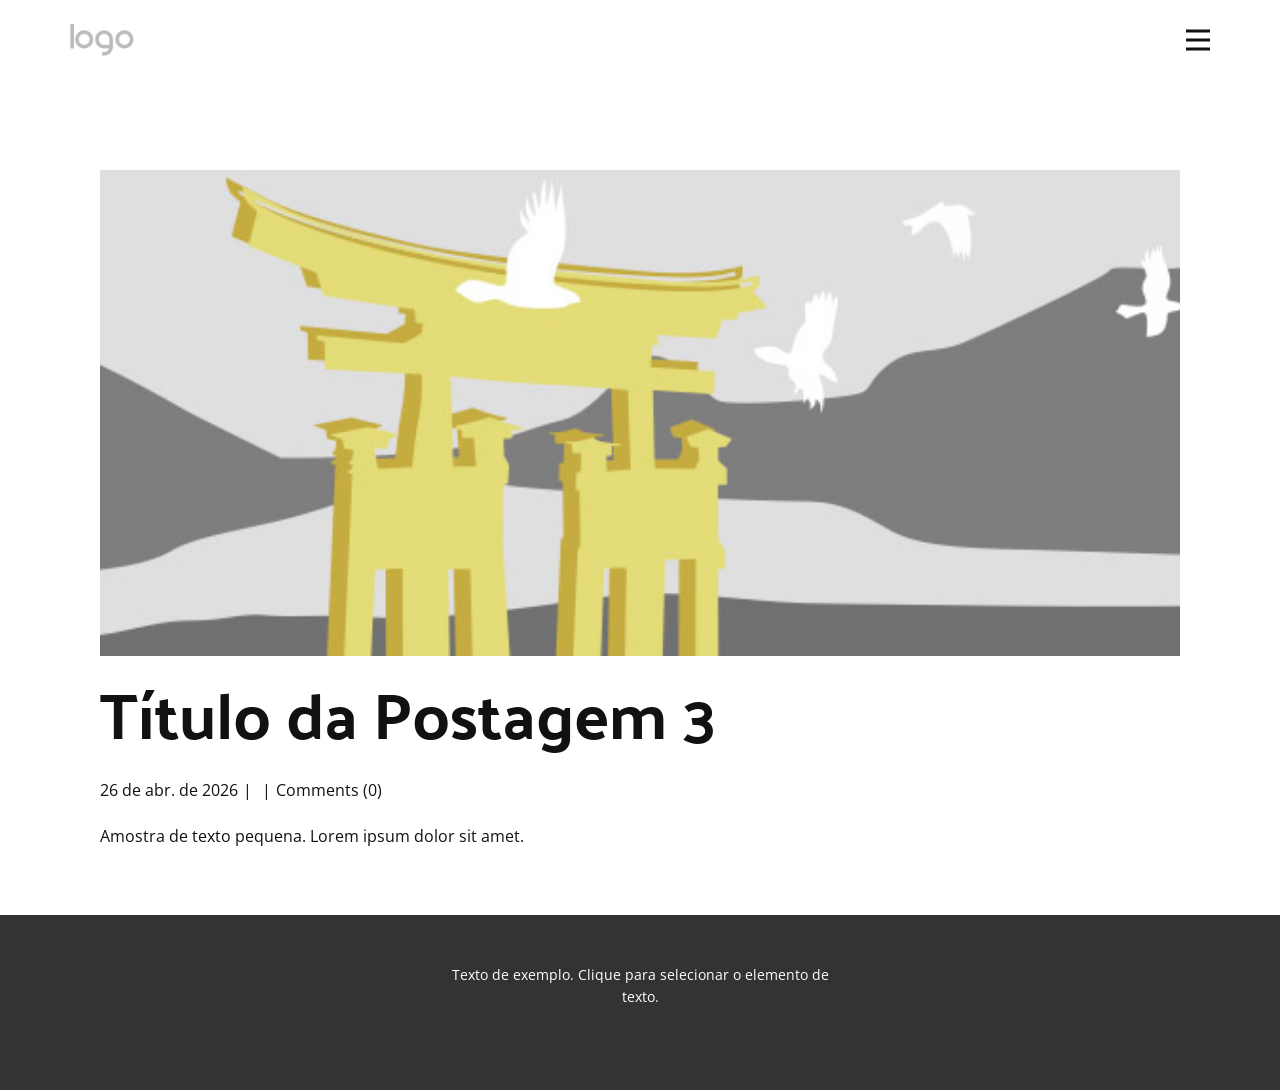
<file: blog/post-2.html>
<!DOCTYPE html>
<html style="font-size: 16px;" lang="pt"><head>
    <meta name="viewport" content="width=device-width, initial-scale=1.0">
    <meta charset="utf-8">
    <meta name="keywords" content="Título da Postagem 1">
    <meta name="description" content="">
    <title>Título da Postagem 3</title>
    <link rel="stylesheet" href="../nicepage.css" media="screen">
<link rel="stylesheet" href="../Post-Template.css" media="screen">
    <script class="u-script" type="text/javascript" src="../jquery.js" defer=""></script>
    <script class="u-script" type="text/javascript" src="../nicepage.js" defer=""></script>
    <meta name="generator" content="Nicepage 8.4.18, nicepage.com">
    
    
    
    <link id="u-page-google-font" rel="stylesheet" href="https://fonts.googleapis.com/css2?display=swap&amp;family=Open+Sans:ital,wght@0,300;0,400;0,500;0,600;0,700;0,800;1,300;1,400;1,500;1,600;1,700;1,800&amp;family=Palanquin+Dark:wght@400;500;600;700">
    <script type="application/ld+json">{
		"@context": "http://schema.org",
		"@type": "Organization",
		"name": "",
		"logo": "images/default-logo.png"
}</script>
    <meta name="theme-color" content="#478ac9">
  <meta data-intl-tel-input-cdn-path="intlTelInput/"></head>
  <body data-path-to-root="./" data-include-products="false" class="u-body u-xl-mode" data-lang="pt"><header class="u-clearfix u-header u-header" id="sec-3fd7"><div class="u-clearfix u-sheet u-valign-middle u-sheet-1">
        <a href="#" class="u-image u-logo u-image-1">
          <img src="../images/default-logo.png" class="u-logo-image u-logo-image-1">
        </a>
        <nav class="u-menu u-menu-hamburger u-offcanvas u-menu-1" data-responsive-from="XL" role="navigation">
          <div class="menu-collapse" style="font-size: 1rem; letter-spacing: 0px; font-weight: 700; text-transform: uppercase;">
            <a class="u-button-style u-custom-active-border-color u-custom-border u-custom-border-color u-custom-borders u-custom-hover-border-color u-custom-left-right-menu-spacing u-custom-padding-bottom u-custom-text-active-color u-custom-text-color u-custom-text-hover-color u-custom-top-bottom-menu-spacing u-hamburger-link u-nav-link u-text-active-palette-1-base u-text-hover-palette-2-base" href="#" tabindex="-1" aria-label="Menu Abrir" aria-controls="bd85">
              <svg class="u-svg-link" viewBox="0 0 24 24"><use xlink:href="#menu-hamburger"></use></svg>
              <svg class="u-svg-content" version="1.1" id="menu-hamburger" viewBox="0 0 16 16" x="0px" y="0px" xmlns:xlink="http://www.w3.org/1999/xlink" xmlns="http://www.w3.org/2000/svg"><g><rect y="1" width="16" height="2"></rect><rect y="7" width="16" height="2"></rect><rect y="13" width="16" height="2"></rect>
</g></svg>
            </a>
          </div>
          <div class="u-custom-menu u-nav-container">
            <ul class="u-nav u-spacing-30 u-unstyled u-nav-1" role="menubar"><li class="u-nav-item" role="none"><a class="u-border-2 u-border-active-grey-90 u-border-hover-grey-50 u-border-no-left u-border-no-right u-border-no-top u-button-style u-nav-link u-text-active-grey-90 u-text-grey-90 u-text-hover-grey-90 u-nav-link-2" href="#" tabindex="-1" role="menuitem" aria-haspopup="true" aria-expanded="false"><font dir="auto" style="vertical-align: inherit;"><font dir="auto" style="vertical-align: inherit;">Lar</font>
</font>
</a>
</li></ul>
          </div>
          <div class="u-custom-menu u-nav-container-collapse" id="bd85" role="region" aria-label="Painel de menu">
            <div class="u-black u-container-style u-inner-container-layout u-opacity u-opacity-95 u-sidenav">
              <div class="u-inner-container-layout u-sidenav-overflow">
                <div class="u-menu-close" tabindex="-1" aria-label="fechar menu"></div>
                <ul class="u-align-center u-nav u-popupmenu-items u-unstyled u-nav-2"><li class="u-nav-item"><a class="u-button-style u-nav-link" href="#"><font dir="auto" style="vertical-align: inherit;"><font dir="auto" style="vertical-align: inherit;"><font dir="auto" style="vertical-align: inherit;"><font dir="auto" style="vertical-align: inherit;">Lar</font>
</font>
</font>
</font>
</a>
</li></ul>
              </div>
            </div>
            <div class="u-black u-menu-overlay u-opacity u-opacity-70"></div>
          </div>
        </nav>
      </div></header>
    <section class="u-align-center u-clearfix u-section-1" id="block-2">
      <div class="u-clearfix u-sheet u-valign-middle-md u-valign-middle-sm u-valign-middle-xs u-sheet-1"><!--post_details--><!--post_details_options_json--><!--{"source":""}--><!--/post_details_options_json--><!--blog_post-->
        <div class="u-container-style u-expanded-width u-post-details u-post-details-1">
          <div class="u-container-layout u-valign-middle u-container-layout-1"><!--blog_post_image-->
            <img alt="" class="u-blog-control u-expanded-width u-image u-image-default u-image-1" src="../images/8ad73f3c.jpeg"><!--/blog_post_image--><!--blog_post_header-->
            <h2 class="u-blog-control u-text u-text-1">Título da Postagem 3</h2><!--/blog_post_header--><!--blog_post_metadata-->
            <div class="u-blog-control u-metadata u-metadata-1"><!--blog_post_metadata_date--><span class="u-meta-date u-meta-icon">26 de abr. de 2026</span><!--/blog_post_metadata_date--><!--blog_post_metadata_category--><span class="u-meta-category u-meta-icon"></span><!--/blog_post_metadata_category--><!--blog_post_metadata_comments--><span class="u-meta-comments u-meta-icon"><!--blog_post_metadata_comments_content-->Comments (0)<!--/blog_post_metadata_comments_content--></span><!--/blog_post_metadata_comments-->
            </div><!--/blog_post_metadata--><!--blog_post_content-->
            <div class="u-align-justify u-blog-control u-post-content u-text u-text-2 fr-view">
  <p>Amostra de texto pequena. Lorem ipsum dolor sit amet.</p>
  </div><!--/blog_post_content-->
          </div>
        </div><!--/blog_post--><!--/post_details-->
      </div>
    </section>
    
    
    
    <footer class="u-align-center u-clearfix u-container-align-center u-footer u-grey-80 u-footer" id="sec-75cc"><div class="u-clearfix u-sheet u-sheet-1">
        <p class="u-small-text u-text u-text-variant u-text-1">
          <font dir="auto" style="vertical-align: inherit;">
            <font dir="auto" style="vertical-align: inherit;">Texto de exemplo. Clique para selecionar o elemento de texto.</font>
          </font>
        </p>
      </div></footer>
    <section class="u-backlink u-clearfix u-grey-80"></section>
  
</body></html>
</file>
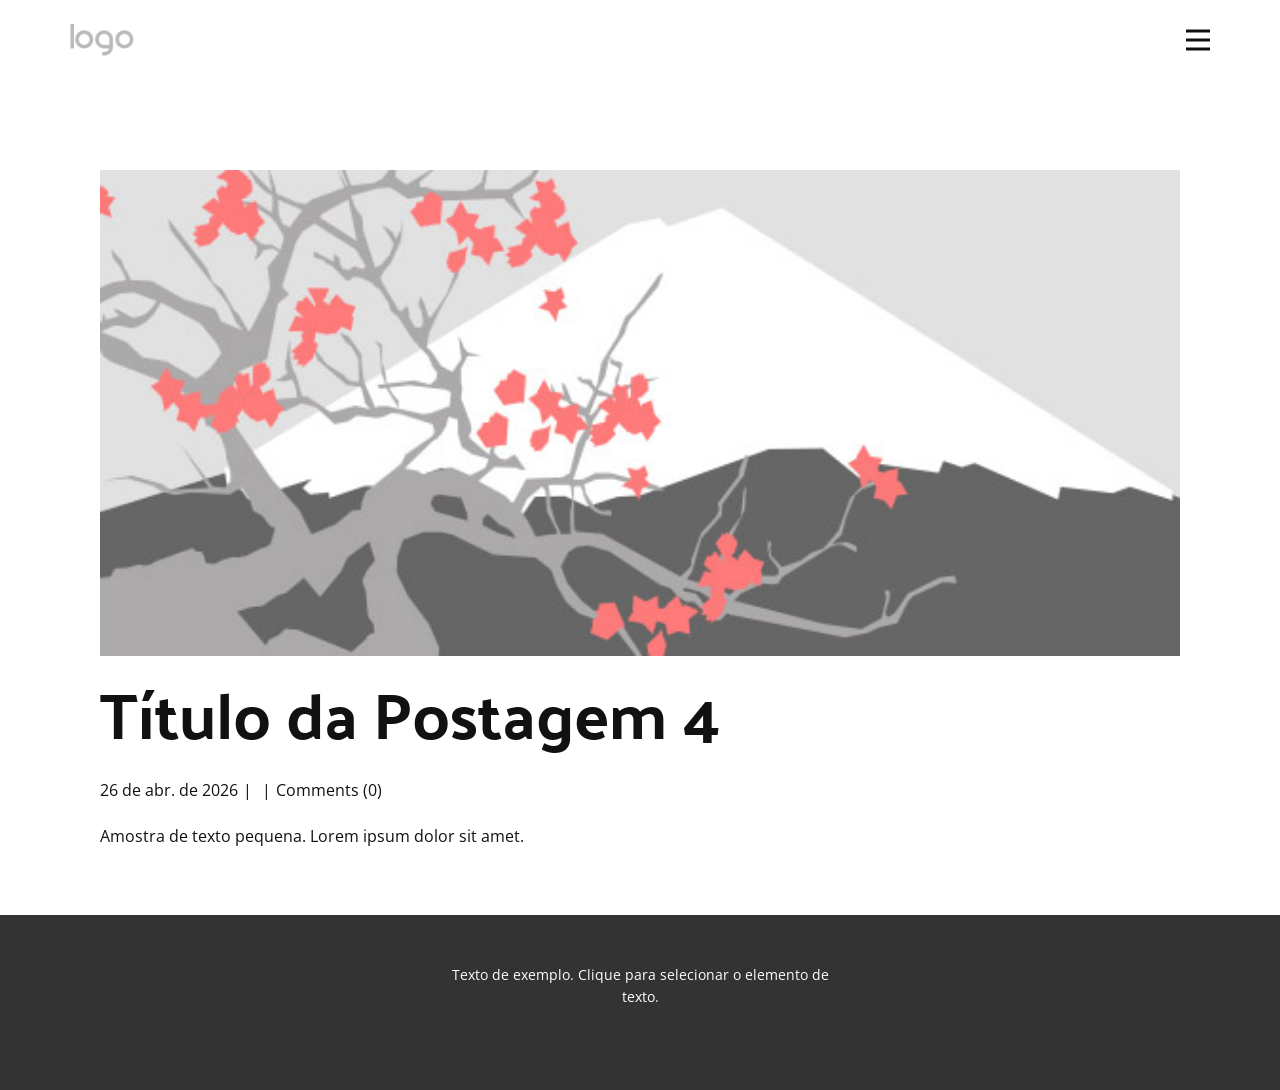
<file: blog/post-3.html>
<!DOCTYPE html>
<html style="font-size: 16px;" lang="pt"><head>
    <meta name="viewport" content="width=device-width, initial-scale=1.0">
    <meta charset="utf-8">
    <meta name="keywords" content="Título da Postagem 1">
    <meta name="description" content="">
    <title>Título da Postagem 4</title>
    <link rel="stylesheet" href="../nicepage.css" media="screen">
<link rel="stylesheet" href="../Post-Template.css" media="screen">
    <script class="u-script" type="text/javascript" src="../jquery.js" defer=""></script>
    <script class="u-script" type="text/javascript" src="../nicepage.js" defer=""></script>
    <meta name="generator" content="Nicepage 8.4.18, nicepage.com">
    
    
    
    <link id="u-page-google-font" rel="stylesheet" href="https://fonts.googleapis.com/css2?display=swap&amp;family=Open+Sans:ital,wght@0,300;0,400;0,500;0,600;0,700;0,800;1,300;1,400;1,500;1,600;1,700;1,800&amp;family=Palanquin+Dark:wght@400;500;600;700">
    <script type="application/ld+json">{
		"@context": "http://schema.org",
		"@type": "Organization",
		"name": "",
		"logo": "images/default-logo.png"
}</script>
    <meta name="theme-color" content="#478ac9">
  <meta data-intl-tel-input-cdn-path="intlTelInput/"></head>
  <body data-path-to-root="./" data-include-products="false" class="u-body u-xl-mode" data-lang="pt"><header class="u-clearfix u-header u-header" id="sec-3fd7"><div class="u-clearfix u-sheet u-valign-middle u-sheet-1">
        <a href="#" class="u-image u-logo u-image-1">
          <img src="../images/default-logo.png" class="u-logo-image u-logo-image-1">
        </a>
        <nav class="u-menu u-menu-hamburger u-offcanvas u-menu-1" data-responsive-from="XL" role="navigation">
          <div class="menu-collapse" style="font-size: 1rem; letter-spacing: 0px; font-weight: 700; text-transform: uppercase;">
            <a class="u-button-style u-custom-active-border-color u-custom-border u-custom-border-color u-custom-borders u-custom-hover-border-color u-custom-left-right-menu-spacing u-custom-padding-bottom u-custom-text-active-color u-custom-text-color u-custom-text-hover-color u-custom-top-bottom-menu-spacing u-hamburger-link u-nav-link u-text-active-palette-1-base u-text-hover-palette-2-base" href="#" tabindex="-1" aria-label="Menu Abrir" aria-controls="bd85">
              <svg class="u-svg-link" viewBox="0 0 24 24"><use xlink:href="#menu-hamburger"></use></svg>
              <svg class="u-svg-content" version="1.1" id="menu-hamburger" viewBox="0 0 16 16" x="0px" y="0px" xmlns:xlink="http://www.w3.org/1999/xlink" xmlns="http://www.w3.org/2000/svg"><g><rect y="1" width="16" height="2"></rect><rect y="7" width="16" height="2"></rect><rect y="13" width="16" height="2"></rect>
</g></svg>
            </a>
          </div>
          <div class="u-custom-menu u-nav-container">
            <ul class="u-nav u-spacing-30 u-unstyled u-nav-1" role="menubar"><li class="u-nav-item" role="none"><a class="u-border-2 u-border-active-grey-90 u-border-hover-grey-50 u-border-no-left u-border-no-right u-border-no-top u-button-style u-nav-link u-text-active-grey-90 u-text-grey-90 u-text-hover-grey-90 u-nav-link-2" href="#" tabindex="-1" role="menuitem" aria-haspopup="true" aria-expanded="false"><font dir="auto" style="vertical-align: inherit;"><font dir="auto" style="vertical-align: inherit;">Lar</font>
</font>
</a>
</li></ul>
          </div>
          <div class="u-custom-menu u-nav-container-collapse" id="bd85" role="region" aria-label="Painel de menu">
            <div class="u-black u-container-style u-inner-container-layout u-opacity u-opacity-95 u-sidenav">
              <div class="u-inner-container-layout u-sidenav-overflow">
                <div class="u-menu-close" tabindex="-1" aria-label="fechar menu"></div>
                <ul class="u-align-center u-nav u-popupmenu-items u-unstyled u-nav-2"><li class="u-nav-item"><a class="u-button-style u-nav-link" href="#"><font dir="auto" style="vertical-align: inherit;"><font dir="auto" style="vertical-align: inherit;"><font dir="auto" style="vertical-align: inherit;"><font dir="auto" style="vertical-align: inherit;">Lar</font>
</font>
</font>
</font>
</a>
</li></ul>
              </div>
            </div>
            <div class="u-black u-menu-overlay u-opacity u-opacity-70"></div>
          </div>
        </nav>
      </div></header>
    <section class="u-align-center u-clearfix u-section-1" id="block-2">
      <div class="u-clearfix u-sheet u-valign-middle-md u-valign-middle-sm u-valign-middle-xs u-sheet-1"><!--post_details--><!--post_details_options_json--><!--{"source":""}--><!--/post_details_options_json--><!--blog_post-->
        <div class="u-container-style u-expanded-width u-post-details u-post-details-1">
          <div class="u-container-layout u-valign-middle u-container-layout-1"><!--blog_post_image-->
            <img alt="" class="u-blog-control u-expanded-width u-image u-image-default u-image-1" src="../images/0fd3416c.jpeg"><!--/blog_post_image--><!--blog_post_header-->
            <h2 class="u-blog-control u-text u-text-1">Título da Postagem 4</h2><!--/blog_post_header--><!--blog_post_metadata-->
            <div class="u-blog-control u-metadata u-metadata-1"><!--blog_post_metadata_date--><span class="u-meta-date u-meta-icon">26 de abr. de 2026</span><!--/blog_post_metadata_date--><!--blog_post_metadata_category--><span class="u-meta-category u-meta-icon"></span><!--/blog_post_metadata_category--><!--blog_post_metadata_comments--><span class="u-meta-comments u-meta-icon"><!--blog_post_metadata_comments_content-->Comments (0)<!--/blog_post_metadata_comments_content--></span><!--/blog_post_metadata_comments-->
            </div><!--/blog_post_metadata--><!--blog_post_content-->
            <div class="u-align-justify u-blog-control u-post-content u-text u-text-2 fr-view">
  <p>Amostra de texto pequena. Lorem ipsum dolor sit amet.</p>
  </div><!--/blog_post_content-->
          </div>
        </div><!--/blog_post--><!--/post_details-->
      </div>
    </section>
    
    
    
    <footer class="u-align-center u-clearfix u-container-align-center u-footer u-grey-80 u-footer" id="sec-75cc"><div class="u-clearfix u-sheet u-sheet-1">
        <p class="u-small-text u-text u-text-variant u-text-1">
          <font dir="auto" style="vertical-align: inherit;">
            <font dir="auto" style="vertical-align: inherit;">Texto de exemplo. Clique para selecionar o elemento de texto.</font>
          </font>
        </p>
      </div></footer>
    <section class="u-backlink u-clearfix u-grey-80"></section>
  
</body></html>
</file>
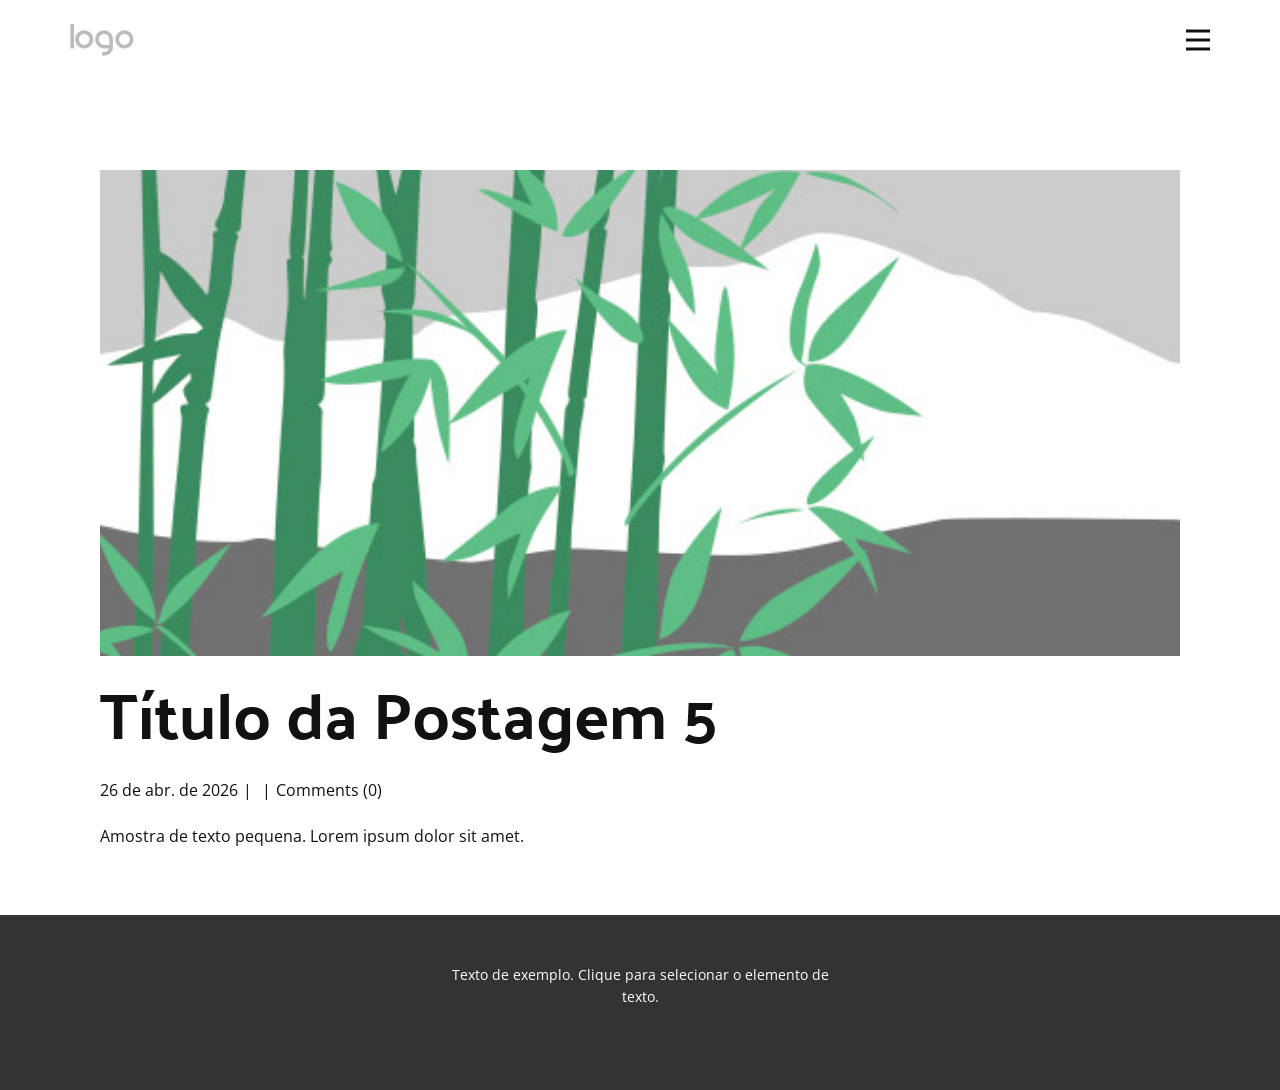
<file: blog/post-4.html>
<!DOCTYPE html>
<html style="font-size: 16px;" lang="pt"><head>
    <meta name="viewport" content="width=device-width, initial-scale=1.0">
    <meta charset="utf-8">
    <meta name="keywords" content="Título da Postagem 1">
    <meta name="description" content="">
    <title>Título da Postagem 5</title>
    <link rel="stylesheet" href="../nicepage.css" media="screen">
<link rel="stylesheet" href="../Post-Template.css" media="screen">
    <script class="u-script" type="text/javascript" src="../jquery.js" defer=""></script>
    <script class="u-script" type="text/javascript" src="../nicepage.js" defer=""></script>
    <meta name="generator" content="Nicepage 8.4.18, nicepage.com">
    
    
    
    <link id="u-page-google-font" rel="stylesheet" href="https://fonts.googleapis.com/css2?display=swap&amp;family=Open+Sans:ital,wght@0,300;0,400;0,500;0,600;0,700;0,800;1,300;1,400;1,500;1,600;1,700;1,800&amp;family=Palanquin+Dark:wght@400;500;600;700">
    <script type="application/ld+json">{
		"@context": "http://schema.org",
		"@type": "Organization",
		"name": "",
		"logo": "images/default-logo.png"
}</script>
    <meta name="theme-color" content="#478ac9">
  <meta data-intl-tel-input-cdn-path="intlTelInput/"></head>
  <body data-path-to-root="./" data-include-products="false" class="u-body u-xl-mode" data-lang="pt"><header class="u-clearfix u-header u-header" id="sec-3fd7"><div class="u-clearfix u-sheet u-valign-middle u-sheet-1">
        <a href="#" class="u-image u-logo u-image-1">
          <img src="../images/default-logo.png" class="u-logo-image u-logo-image-1">
        </a>
        <nav class="u-menu u-menu-hamburger u-offcanvas u-menu-1" data-responsive-from="XL" role="navigation">
          <div class="menu-collapse" style="font-size: 1rem; letter-spacing: 0px; font-weight: 700; text-transform: uppercase;">
            <a class="u-button-style u-custom-active-border-color u-custom-border u-custom-border-color u-custom-borders u-custom-hover-border-color u-custom-left-right-menu-spacing u-custom-padding-bottom u-custom-text-active-color u-custom-text-color u-custom-text-hover-color u-custom-top-bottom-menu-spacing u-hamburger-link u-nav-link u-text-active-palette-1-base u-text-hover-palette-2-base" href="#" tabindex="-1" aria-label="Menu Abrir" aria-controls="bd85">
              <svg class="u-svg-link" viewBox="0 0 24 24"><use xlink:href="#menu-hamburger"></use></svg>
              <svg class="u-svg-content" version="1.1" id="menu-hamburger" viewBox="0 0 16 16" x="0px" y="0px" xmlns:xlink="http://www.w3.org/1999/xlink" xmlns="http://www.w3.org/2000/svg"><g><rect y="1" width="16" height="2"></rect><rect y="7" width="16" height="2"></rect><rect y="13" width="16" height="2"></rect>
</g></svg>
            </a>
          </div>
          <div class="u-custom-menu u-nav-container">
            <ul class="u-nav u-spacing-30 u-unstyled u-nav-1" role="menubar"><li class="u-nav-item" role="none"><a class="u-border-2 u-border-active-grey-90 u-border-hover-grey-50 u-border-no-left u-border-no-right u-border-no-top u-button-style u-nav-link u-text-active-grey-90 u-text-grey-90 u-text-hover-grey-90 u-nav-link-2" href="#" tabindex="-1" role="menuitem" aria-haspopup="true" aria-expanded="false"><font dir="auto" style="vertical-align: inherit;"><font dir="auto" style="vertical-align: inherit;">Lar</font>
</font>
</a>
</li></ul>
          </div>
          <div class="u-custom-menu u-nav-container-collapse" id="bd85" role="region" aria-label="Painel de menu">
            <div class="u-black u-container-style u-inner-container-layout u-opacity u-opacity-95 u-sidenav">
              <div class="u-inner-container-layout u-sidenav-overflow">
                <div class="u-menu-close" tabindex="-1" aria-label="fechar menu"></div>
                <ul class="u-align-center u-nav u-popupmenu-items u-unstyled u-nav-2"><li class="u-nav-item"><a class="u-button-style u-nav-link" href="#"><font dir="auto" style="vertical-align: inherit;"><font dir="auto" style="vertical-align: inherit;"><font dir="auto" style="vertical-align: inherit;"><font dir="auto" style="vertical-align: inherit;">Lar</font>
</font>
</font>
</font>
</a>
</li></ul>
              </div>
            </div>
            <div class="u-black u-menu-overlay u-opacity u-opacity-70"></div>
          </div>
        </nav>
      </div></header>
    <section class="u-align-center u-clearfix u-section-1" id="block-2">
      <div class="u-clearfix u-sheet u-valign-middle-md u-valign-middle-sm u-valign-middle-xs u-sheet-1"><!--post_details--><!--post_details_options_json--><!--{"source":""}--><!--/post_details_options_json--><!--blog_post-->
        <div class="u-container-style u-expanded-width u-post-details u-post-details-1">
          <div class="u-container-layout u-valign-middle u-container-layout-1"><!--blog_post_image-->
            <img alt="" class="u-blog-control u-expanded-width u-image u-image-default u-image-1" src="../images/68f64b9d.jpeg"><!--/blog_post_image--><!--blog_post_header-->
            <h2 class="u-blog-control u-text u-text-1">Título da Postagem 5</h2><!--/blog_post_header--><!--blog_post_metadata-->
            <div class="u-blog-control u-metadata u-metadata-1"><!--blog_post_metadata_date--><span class="u-meta-date u-meta-icon">26 de abr. de 2026</span><!--/blog_post_metadata_date--><!--blog_post_metadata_category--><span class="u-meta-category u-meta-icon"></span><!--/blog_post_metadata_category--><!--blog_post_metadata_comments--><span class="u-meta-comments u-meta-icon"><!--blog_post_metadata_comments_content-->Comments (0)<!--/blog_post_metadata_comments_content--></span><!--/blog_post_metadata_comments-->
            </div><!--/blog_post_metadata--><!--blog_post_content-->
            <div class="u-align-justify u-blog-control u-post-content u-text u-text-2 fr-view">
  <p>Amostra de texto pequena. Lorem ipsum dolor sit amet.</p>
  </div><!--/blog_post_content-->
          </div>
        </div><!--/blog_post--><!--/post_details-->
      </div>
    </section>
    
    
    
    <footer class="u-align-center u-clearfix u-container-align-center u-footer u-grey-80 u-footer" id="sec-75cc"><div class="u-clearfix u-sheet u-sheet-1">
        <p class="u-small-text u-text u-text-variant u-text-1">
          <font dir="auto" style="vertical-align: inherit;">
            <font dir="auto" style="vertical-align: inherit;">Texto de exemplo. Clique para selecionar o elemento de texto.</font>
          </font>
        </p>
      </div></footer>
    <section class="u-backlink u-clearfix u-grey-80"></section>
  
</body></html>
</file>
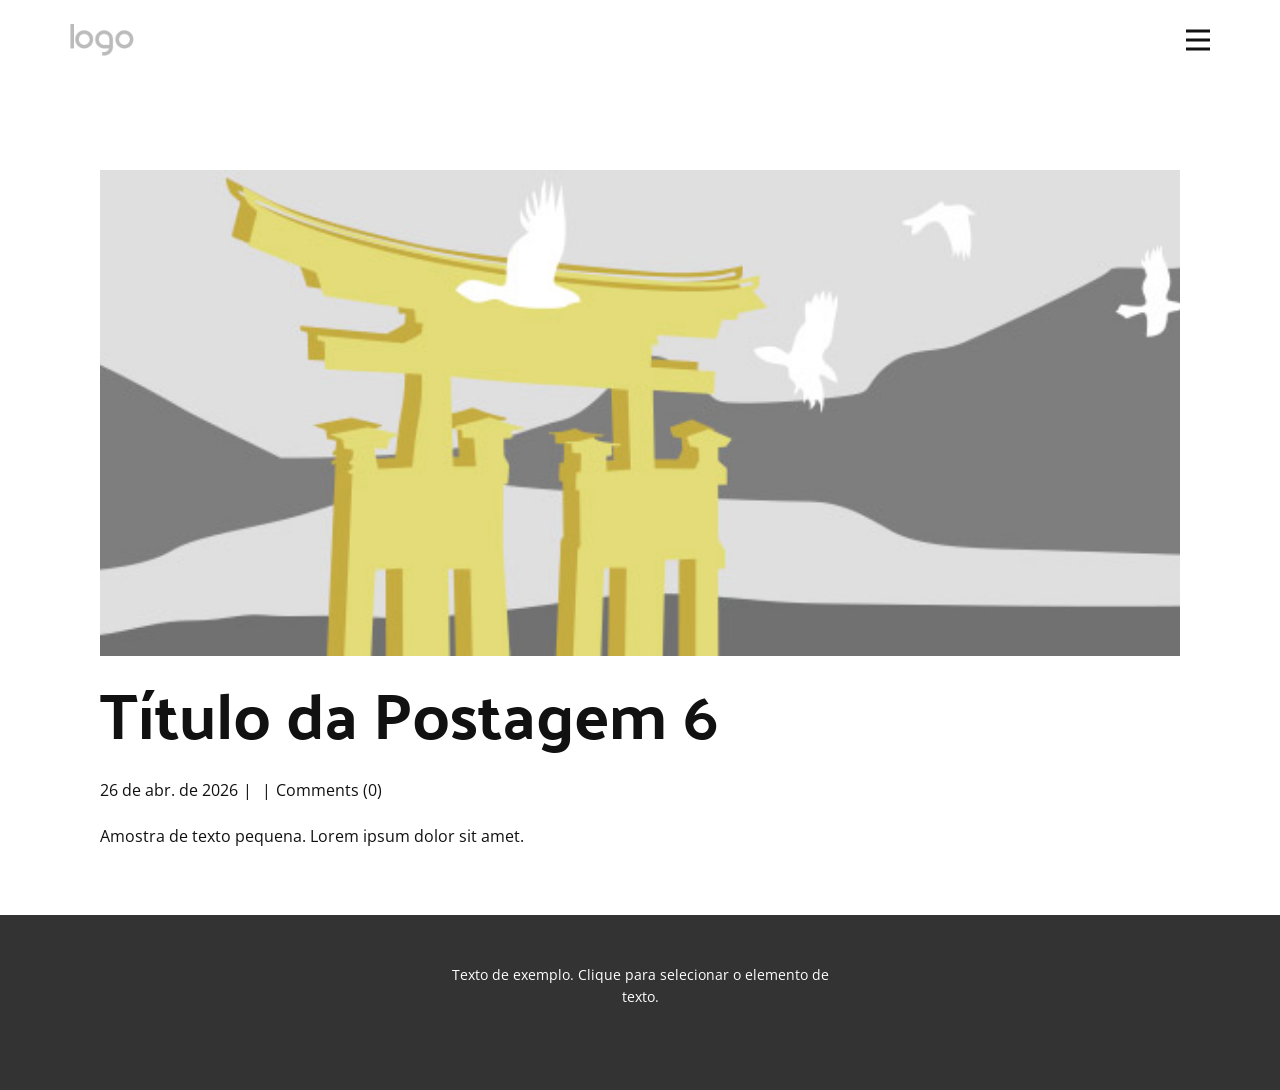
<file: blog/post-5.html>
<!DOCTYPE html>
<html style="font-size: 16px;" lang="pt"><head>
    <meta name="viewport" content="width=device-width, initial-scale=1.0">
    <meta charset="utf-8">
    <meta name="keywords" content="Título da Postagem 1">
    <meta name="description" content="">
    <title>Título da Postagem 6</title>
    <link rel="stylesheet" href="../nicepage.css" media="screen">
<link rel="stylesheet" href="../Post-Template.css" media="screen">
    <script class="u-script" type="text/javascript" src="../jquery.js" defer=""></script>
    <script class="u-script" type="text/javascript" src="../nicepage.js" defer=""></script>
    <meta name="generator" content="Nicepage 8.4.18, nicepage.com">
    
    
    
    <link id="u-page-google-font" rel="stylesheet" href="https://fonts.googleapis.com/css2?display=swap&amp;family=Open+Sans:ital,wght@0,300;0,400;0,500;0,600;0,700;0,800;1,300;1,400;1,500;1,600;1,700;1,800&amp;family=Palanquin+Dark:wght@400;500;600;700">
    <script type="application/ld+json">{
		"@context": "http://schema.org",
		"@type": "Organization",
		"name": "",
		"logo": "images/default-logo.png"
}</script>
    <meta name="theme-color" content="#478ac9">
  <meta data-intl-tel-input-cdn-path="intlTelInput/"></head>
  <body data-path-to-root="./" data-include-products="false" class="u-body u-xl-mode" data-lang="pt"><header class="u-clearfix u-header u-header" id="sec-3fd7"><div class="u-clearfix u-sheet u-valign-middle u-sheet-1">
        <a href="#" class="u-image u-logo u-image-1">
          <img src="../images/default-logo.png" class="u-logo-image u-logo-image-1">
        </a>
        <nav class="u-menu u-menu-hamburger u-offcanvas u-menu-1" data-responsive-from="XL" role="navigation">
          <div class="menu-collapse" style="font-size: 1rem; letter-spacing: 0px; font-weight: 700; text-transform: uppercase;">
            <a class="u-button-style u-custom-active-border-color u-custom-border u-custom-border-color u-custom-borders u-custom-hover-border-color u-custom-left-right-menu-spacing u-custom-padding-bottom u-custom-text-active-color u-custom-text-color u-custom-text-hover-color u-custom-top-bottom-menu-spacing u-hamburger-link u-nav-link u-text-active-palette-1-base u-text-hover-palette-2-base" href="#" tabindex="-1" aria-label="Menu Abrir" aria-controls="bd85">
              <svg class="u-svg-link" viewBox="0 0 24 24"><use xlink:href="#menu-hamburger"></use></svg>
              <svg class="u-svg-content" version="1.1" id="menu-hamburger" viewBox="0 0 16 16" x="0px" y="0px" xmlns:xlink="http://www.w3.org/1999/xlink" xmlns="http://www.w3.org/2000/svg"><g><rect y="1" width="16" height="2"></rect><rect y="7" width="16" height="2"></rect><rect y="13" width="16" height="2"></rect>
</g></svg>
            </a>
          </div>
          <div class="u-custom-menu u-nav-container">
            <ul class="u-nav u-spacing-30 u-unstyled u-nav-1" role="menubar"><li class="u-nav-item" role="none"><a class="u-border-2 u-border-active-grey-90 u-border-hover-grey-50 u-border-no-left u-border-no-right u-border-no-top u-button-style u-nav-link u-text-active-grey-90 u-text-grey-90 u-text-hover-grey-90 u-nav-link-2" href="#" tabindex="-1" role="menuitem" aria-haspopup="true" aria-expanded="false"><font dir="auto" style="vertical-align: inherit;"><font dir="auto" style="vertical-align: inherit;">Lar</font>
</font>
</a>
</li></ul>
          </div>
          <div class="u-custom-menu u-nav-container-collapse" id="bd85" role="region" aria-label="Painel de menu">
            <div class="u-black u-container-style u-inner-container-layout u-opacity u-opacity-95 u-sidenav">
              <div class="u-inner-container-layout u-sidenav-overflow">
                <div class="u-menu-close" tabindex="-1" aria-label="fechar menu"></div>
                <ul class="u-align-center u-nav u-popupmenu-items u-unstyled u-nav-2"><li class="u-nav-item"><a class="u-button-style u-nav-link" href="#"><font dir="auto" style="vertical-align: inherit;"><font dir="auto" style="vertical-align: inherit;"><font dir="auto" style="vertical-align: inherit;"><font dir="auto" style="vertical-align: inherit;">Lar</font>
</font>
</font>
</font>
</a>
</li></ul>
              </div>
            </div>
            <div class="u-black u-menu-overlay u-opacity u-opacity-70"></div>
          </div>
        </nav>
      </div></header>
    <section class="u-align-center u-clearfix u-section-1" id="block-2">
      <div class="u-clearfix u-sheet u-valign-middle-md u-valign-middle-sm u-valign-middle-xs u-sheet-1"><!--post_details--><!--post_details_options_json--><!--{"source":""}--><!--/post_details_options_json--><!--blog_post-->
        <div class="u-container-style u-expanded-width u-post-details u-post-details-1">
          <div class="u-container-layout u-valign-middle u-container-layout-1"><!--blog_post_image-->
            <img alt="" class="u-blog-control u-expanded-width u-image u-image-default u-image-1" src="../images/8ad73f3c.jpeg"><!--/blog_post_image--><!--blog_post_header-->
            <h2 class="u-blog-control u-text u-text-1">Título da Postagem 6</h2><!--/blog_post_header--><!--blog_post_metadata-->
            <div class="u-blog-control u-metadata u-metadata-1"><!--blog_post_metadata_date--><span class="u-meta-date u-meta-icon">26 de abr. de 2026</span><!--/blog_post_metadata_date--><!--blog_post_metadata_category--><span class="u-meta-category u-meta-icon"></span><!--/blog_post_metadata_category--><!--blog_post_metadata_comments--><span class="u-meta-comments u-meta-icon"><!--blog_post_metadata_comments_content-->Comments (0)<!--/blog_post_metadata_comments_content--></span><!--/blog_post_metadata_comments-->
            </div><!--/blog_post_metadata--><!--blog_post_content-->
            <div class="u-align-justify u-blog-control u-post-content u-text u-text-2 fr-view">
  <p>Amostra de texto pequena. Lorem ipsum dolor sit amet.</p>
  </div><!--/blog_post_content-->
          </div>
        </div><!--/blog_post--><!--/post_details-->
      </div>
    </section>
    
    
    
    <footer class="u-align-center u-clearfix u-container-align-center u-footer u-grey-80 u-footer" id="sec-75cc"><div class="u-clearfix u-sheet u-sheet-1">
        <p class="u-small-text u-text u-text-variant u-text-1">
          <font dir="auto" style="vertical-align: inherit;">
            <font dir="auto" style="vertical-align: inherit;">Texto de exemplo. Clique para selecionar o elemento de texto.</font>
          </font>
        </p>
      </div></footer>
    <section class="u-backlink u-clearfix u-grey-80"></section>
  
</body></html>
</file>
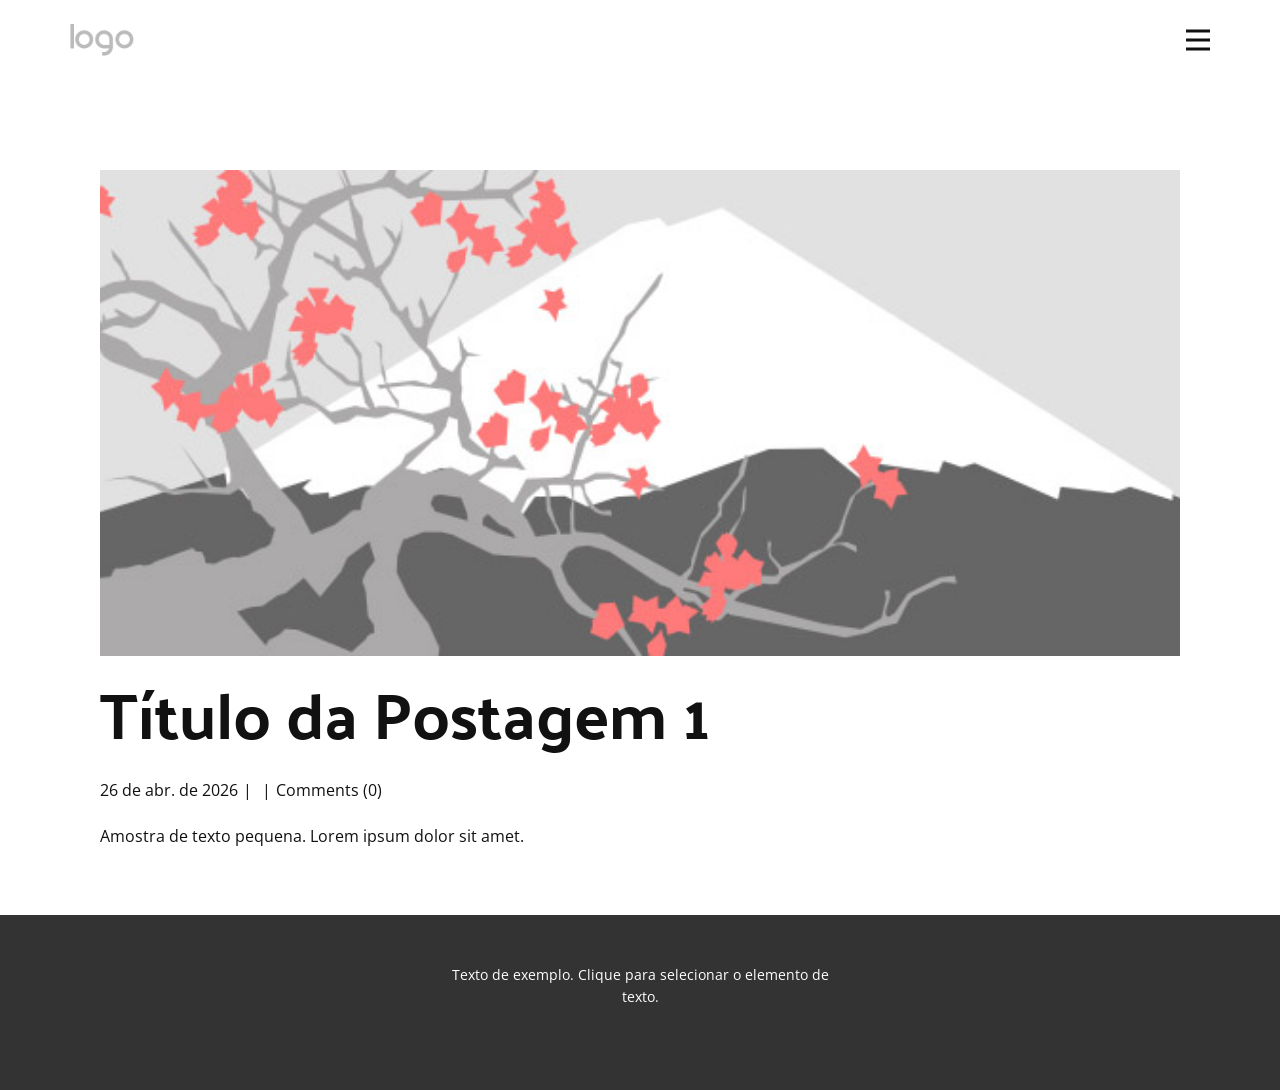
<file: blog/post.html>
<!DOCTYPE html>
<html style="font-size: 16px;" lang="pt"><head>
    <meta name="viewport" content="width=device-width, initial-scale=1.0">
    <meta charset="utf-8">
    <meta name="keywords" content="Título da Postagem 1">
    <meta name="description" content="">
    <title>Título da Postagem 1</title>
    <link rel="stylesheet" href="../nicepage.css" media="screen">
<link rel="stylesheet" href="../Post-Template.css" media="screen">
    <script class="u-script" type="text/javascript" src="../jquery.js" defer=""></script>
    <script class="u-script" type="text/javascript" src="../nicepage.js" defer=""></script>
    <meta name="generator" content="Nicepage 8.4.18, nicepage.com">
    
    
    
    <link id="u-page-google-font" rel="stylesheet" href="https://fonts.googleapis.com/css2?display=swap&amp;family=Open+Sans:ital,wght@0,300;0,400;0,500;0,600;0,700;0,800;1,300;1,400;1,500;1,600;1,700;1,800&amp;family=Palanquin+Dark:wght@400;500;600;700">
    <script type="application/ld+json">{
		"@context": "http://schema.org",
		"@type": "Organization",
		"name": "",
		"logo": "images/default-logo.png"
}</script>
    <meta name="theme-color" content="#478ac9">
  <meta data-intl-tel-input-cdn-path="intlTelInput/"></head>
  <body data-path-to-root="./" data-include-products="false" class="u-body u-xl-mode" data-lang="pt"><header class="u-clearfix u-header u-header" id="sec-3fd7"><div class="u-clearfix u-sheet u-valign-middle u-sheet-1">
        <a href="#" class="u-image u-logo u-image-1">
          <img src="../images/default-logo.png" class="u-logo-image u-logo-image-1">
        </a>
        <nav class="u-menu u-menu-hamburger u-offcanvas u-menu-1" data-responsive-from="XL" role="navigation">
          <div class="menu-collapse" style="font-size: 1rem; letter-spacing: 0px; font-weight: 700; text-transform: uppercase;">
            <a class="u-button-style u-custom-active-border-color u-custom-border u-custom-border-color u-custom-borders u-custom-hover-border-color u-custom-left-right-menu-spacing u-custom-padding-bottom u-custom-text-active-color u-custom-text-color u-custom-text-hover-color u-custom-top-bottom-menu-spacing u-hamburger-link u-nav-link u-text-active-palette-1-base u-text-hover-palette-2-base" href="#" tabindex="-1" aria-label="Menu Abrir" aria-controls="bd85">
              <svg class="u-svg-link" viewBox="0 0 24 24"><use xlink:href="#menu-hamburger"></use></svg>
              <svg class="u-svg-content" version="1.1" id="menu-hamburger" viewBox="0 0 16 16" x="0px" y="0px" xmlns:xlink="http://www.w3.org/1999/xlink" xmlns="http://www.w3.org/2000/svg"><g><rect y="1" width="16" height="2"></rect><rect y="7" width="16" height="2"></rect><rect y="13" width="16" height="2"></rect>
</g></svg>
            </a>
          </div>
          <div class="u-custom-menu u-nav-container">
            <ul class="u-nav u-spacing-30 u-unstyled u-nav-1" role="menubar"><li class="u-nav-item" role="none"><a class="u-border-2 u-border-active-grey-90 u-border-hover-grey-50 u-border-no-left u-border-no-right u-border-no-top u-button-style u-nav-link u-text-active-grey-90 u-text-grey-90 u-text-hover-grey-90 u-nav-link-2" href="#" tabindex="-1" role="menuitem" aria-haspopup="true" aria-expanded="false"><font dir="auto" style="vertical-align: inherit;"><font dir="auto" style="vertical-align: inherit;">Lar</font>
</font>
</a>
</li></ul>
          </div>
          <div class="u-custom-menu u-nav-container-collapse" id="bd85" role="region" aria-label="Painel de menu">
            <div class="u-black u-container-style u-inner-container-layout u-opacity u-opacity-95 u-sidenav">
              <div class="u-inner-container-layout u-sidenav-overflow">
                <div class="u-menu-close" tabindex="-1" aria-label="fechar menu"></div>
                <ul class="u-align-center u-nav u-popupmenu-items u-unstyled u-nav-2"><li class="u-nav-item"><a class="u-button-style u-nav-link" href="#"><font dir="auto" style="vertical-align: inherit;"><font dir="auto" style="vertical-align: inherit;"><font dir="auto" style="vertical-align: inherit;"><font dir="auto" style="vertical-align: inherit;">Lar</font>
</font>
</font>
</font>
</a>
</li></ul>
              </div>
            </div>
            <div class="u-black u-menu-overlay u-opacity u-opacity-70"></div>
          </div>
        </nav>
      </div></header>
    <section class="u-align-center u-clearfix u-section-1" id="block-2">
      <div class="u-clearfix u-sheet u-valign-middle-md u-valign-middle-sm u-valign-middle-xs u-sheet-1"><!--post_details--><!--post_details_options_json--><!--{"source":""}--><!--/post_details_options_json--><!--blog_post-->
        <div class="u-container-style u-expanded-width u-post-details u-post-details-1">
          <div class="u-container-layout u-valign-middle u-container-layout-1"><!--blog_post_image-->
            <img alt="" class="u-blog-control u-expanded-width u-image u-image-default u-image-1" src="../images/0fd3416c.jpeg"><!--/blog_post_image--><!--blog_post_header-->
            <h2 class="u-blog-control u-text u-text-1">Título da Postagem 1</h2><!--/blog_post_header--><!--blog_post_metadata-->
            <div class="u-blog-control u-metadata u-metadata-1"><!--blog_post_metadata_date--><span class="u-meta-date u-meta-icon">26 de abr. de 2026</span><!--/blog_post_metadata_date--><!--blog_post_metadata_category--><span class="u-meta-category u-meta-icon"></span><!--/blog_post_metadata_category--><!--blog_post_metadata_comments--><span class="u-meta-comments u-meta-icon"><!--blog_post_metadata_comments_content-->Comments (0)<!--/blog_post_metadata_comments_content--></span><!--/blog_post_metadata_comments-->
            </div><!--/blog_post_metadata--><!--blog_post_content-->
            <div class="u-align-justify u-blog-control u-post-content u-text u-text-2 fr-view">
  <p>Amostra de texto pequena. Lorem ipsum dolor sit amet.</p>
  </div><!--/blog_post_content-->
          </div>
        </div><!--/blog_post--><!--/post_details-->
      </div>
    </section>
    
    
    
    <footer class="u-align-center u-clearfix u-container-align-center u-footer u-grey-80 u-footer" id="sec-75cc"><div class="u-clearfix u-sheet u-sheet-1">
        <p class="u-small-text u-text u-text-variant u-text-1">
          <font dir="auto" style="vertical-align: inherit;">
            <font dir="auto" style="vertical-align: inherit;">Texto de exemplo. Clique para selecionar o elemento de texto.</font>
          </font>
        </p>
      </div></footer>
    <section class="u-backlink u-clearfix u-grey-80"></section>
  
</body></html>
</file>
